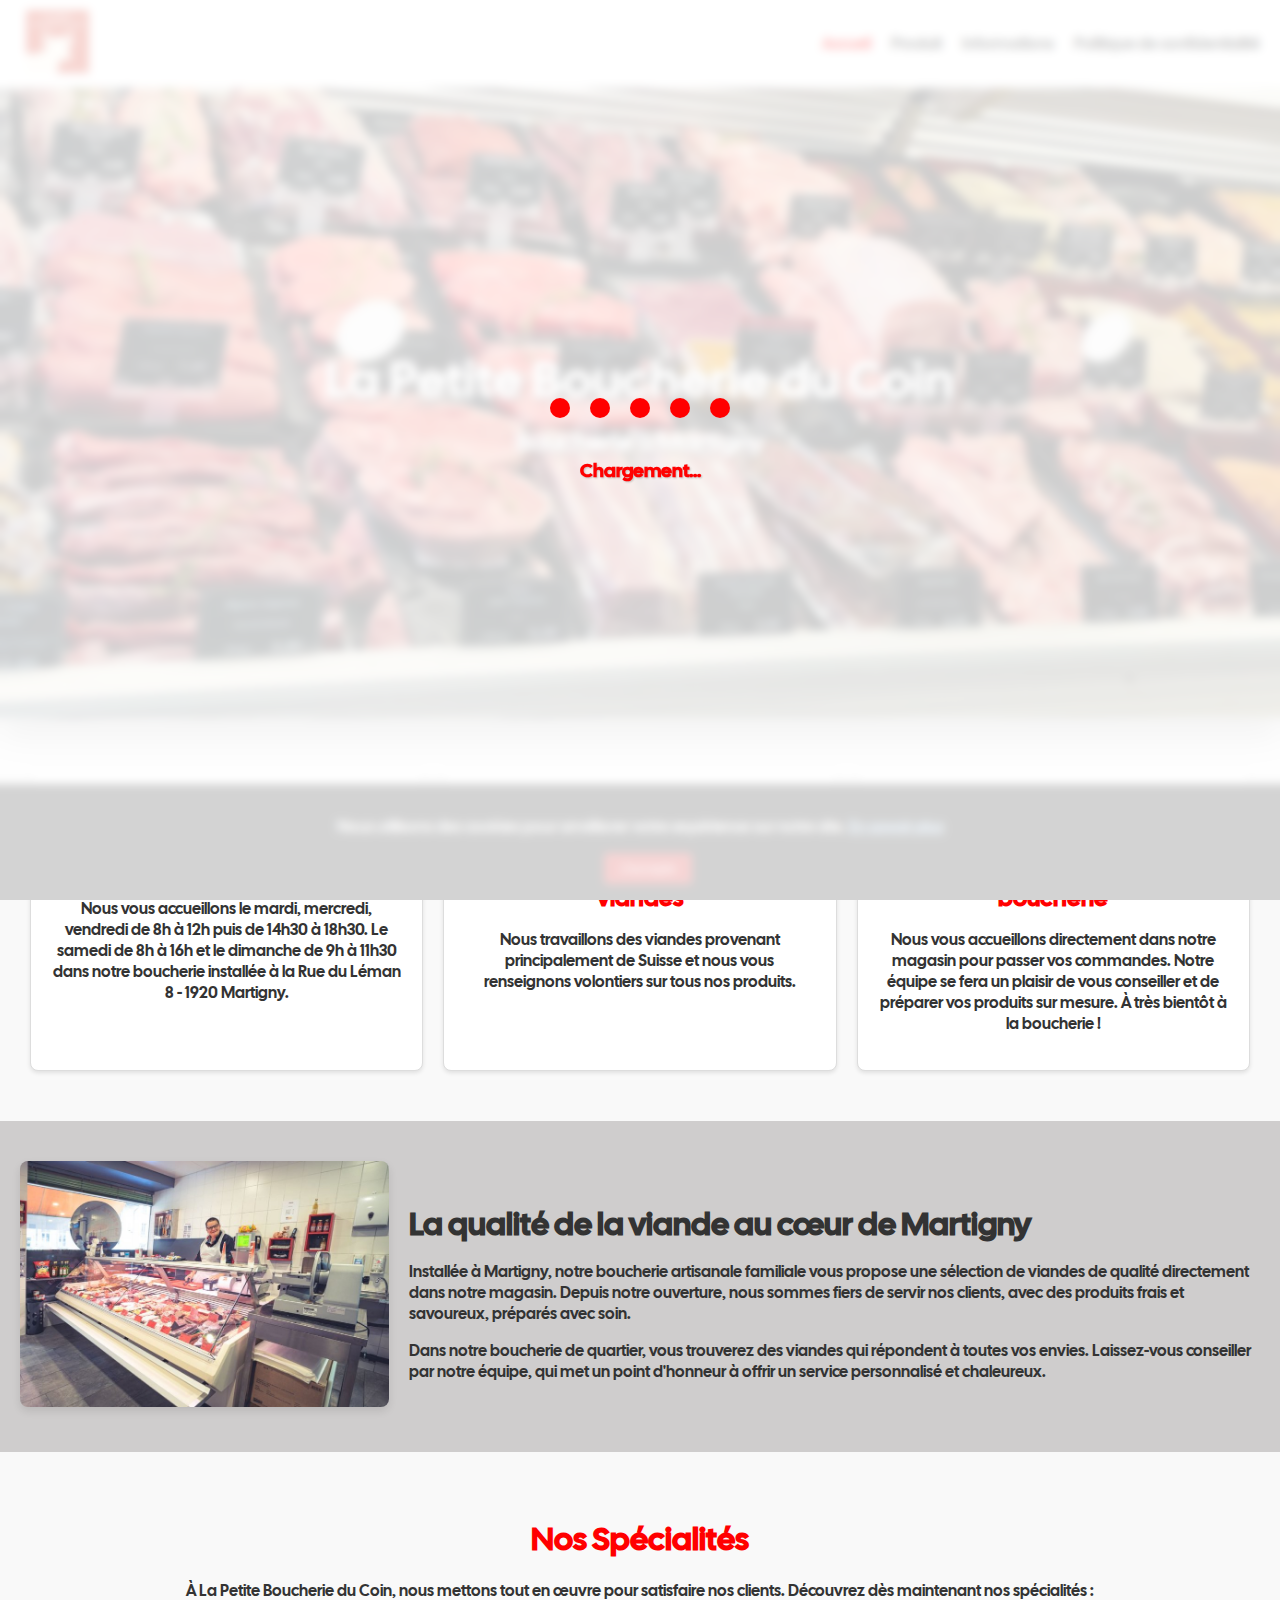
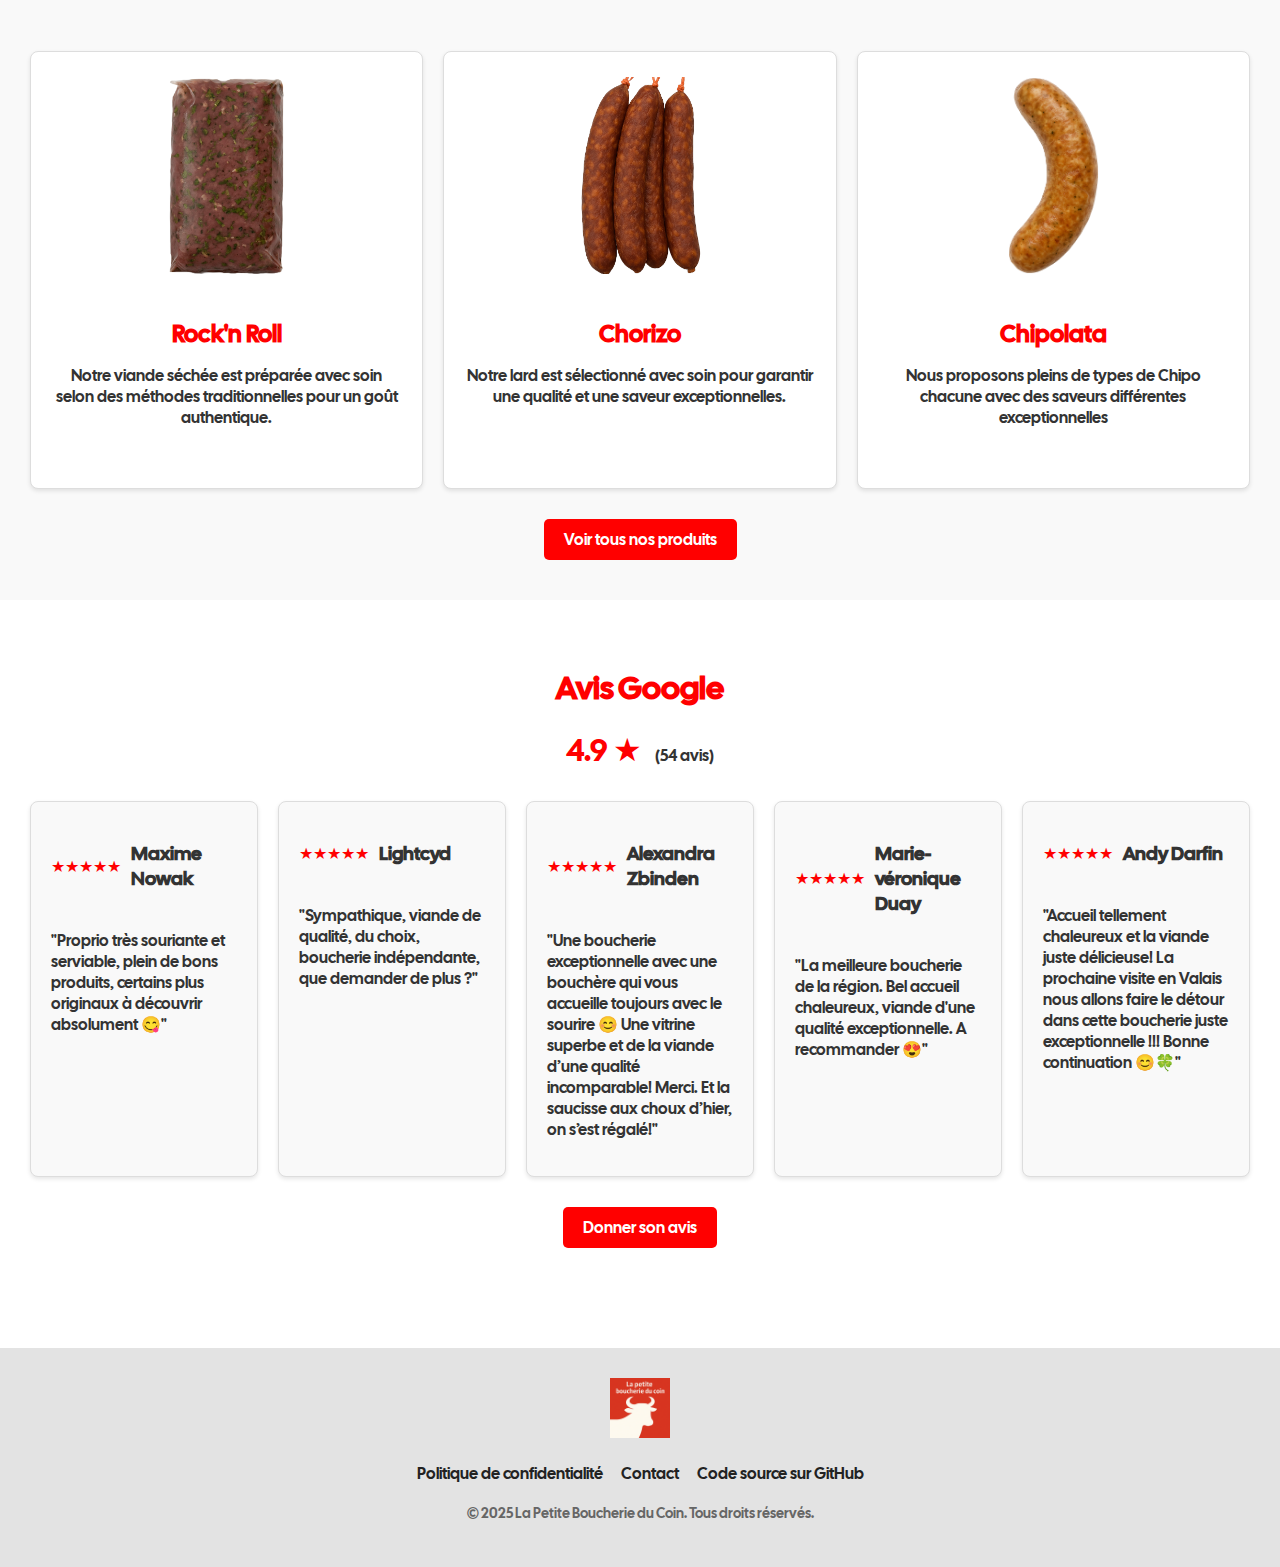
<file: index.html>
<!DOCTYPE html>
<html lang="fr">
<head>
    <meta charset="UTF-8">
    <meta name="viewport" content="width=device-width, initial-scale=1.0">
    <title>La Petite Boucherie du Coin</title>
    <meta name="description" content="La Petite Boucherie du Coin à Martigny : viandes suisses de qualité, produits artisanaux et spécialités locales préparées avec passion." />
    <meta name="keywords" content="boucherie Martigny, viande suisse, spécialités locales, viande artisanale, charcuterie Martigny, La Petite Boucherie du Coin" />
    <meta property="og:title" content="La Petite Boucherie du Coin" />
    <meta property="og:description" content="Spécialités de viandes artisanales à Martigny." />
    <meta property="og:image" content="https://lapetiteboucherieducoin.ch/images/logo.png" />
    <meta property="og:url" content="https://lapetiteboucherieducoin.ch" />
    <link rel="stylesheet" href="css/styles.css">
    <link rel="stylesheet" href="https://cdnjs.cloudflare.com/ajax/libs/font-awesome/6.0.0-beta3/css/all.min.css">
    <link rel="icon" href="images/logo.png" type="image/png">

</head>
<body>
    <header>
    <div class="header-bar">
        <div class="logo">
        <img src="images/logo.png" alt="Logo La Petite Boucherie du Coin">
        </div>
        <button class="burger" aria-label="Ouvrir le menu">
        <span></span>
        <span></span>
        <span></span>
        </button>
    </div>
    <nav>
        <ul>
        <li><a href="index.html" class="active">Accueil</a></li>
        <li><a href="produits.html">Produit</a></li>
        <li><a href="informations.html">Informations</a></li>
        <li><a href="privacy.html">Politique de confidentialité</a></li>
        </ul>
    </nav>
    </header>
    <section class="hero-banner">
        <div class="banner-content">
            <h1 class="outline-text">La Petite Boucherie du Coin</h1>
            <p class="outline-text">Boucherie à Martigny</p>            
        </div>
        <img src="/images/banner-image.jpg" alt="Boucher en action">
    </section>

    <section class="info-blocks">
        <div class="info-block">
            <div class="icon"><i class="fas fa-clock"></i></div>
            <h2>Horaires</h2>
            <p>Nous vous accueillons le mardi, mercredi, vendredi de 8h à 12h puis de 14h30 à 18h30. Le samedi de 8h à 16h  et le dimanche de 9h à 11h30 dans notre boucherie installée à la Rue du Léman 8 - 1920 Martigny.</p>
        </div>
        <div class="info-block">
            <div class="icon"><i class="fas fa-leaf"></i></div>
            <h2>Traçabilité assurée sur nos viandes</h2>
            <p>Nous travaillons des viandes provenant principalement de Suisse et nous vous renseignons volontiers sur tous nos produits.</p>
        </div>
        <div class="info-block">
            <div class="icon"><i class="fas fa-store"></i></div>
            <h2>Venez directement à la boucherie</h2>
            <p>Nous vous accueillons directement dans notre magasin pour passer vos commandes. Notre équipe se fera un plaisir de vous conseiller et de préparer vos produits sur mesure. À très bientôt à la boucherie !</p>
        </div>
    </section>
    <section class="about-us">
        <div class="about-us-image">
            <img src="/images/boucherie-interior.jpg" alt="Intérieur de la boucherie">
        </div>
        <div class="about-us-text">
            <h2>La qualité de la viande au cœur de Martigny</h2>
            <p>Installée à Martigny, notre boucherie artisanale familiale vous propose une sélection de viandes de qualité directement dans notre magasin. Depuis notre ouverture, nous sommes fiers de servir nos clients, avec des produits frais et savoureux, préparés avec soin.</p>
            <p>Dans notre boucherie de quartier, vous trouverez des viandes qui répondent à toutes vos envies. Laissez-vous conseiller par notre équipe, qui met un point d'honneur à offrir un service personnalisé et chaleureux.</p>
        </div>
    </section>

    <section class="specialities">
        <h2>Nos Spécialités</h2>
        <p>À La Petite Boucherie du Coin, nous mettons tout en œuvre pour satisfaire nos clients. Découvrez dès maintenant nos spécialités :</p>

        <div class="speciality-items">
            <div class="speciality-item">
                <img src="/images/rock'n-roll.png" alt="Rock'n Roll">
                <h3>Rock'n Roll</h3>
                <p>Notre viande séchée est préparée avec soin selon des méthodes traditionnelles pour un goût authentique.</p>
            </div>
            <div class="speciality-item">
                <img src="/images/chorizo.png" alt="Chorizo">
                <h3>Chorizo</h3>
                <p>Notre lard est sélectionné avec soin pour garantir une qualité et une saveur exceptionnelles.</p>
            </div>
            <div class="speciality-item">
                <img src="/images/chipo-porc-thai-maison.png" alt="Spécialité">
                <h3>Chipolata</h3>
                <p>Nous proposons pleins de types de Chipo chacune avec des saveurs différentes exceptionnelles</p>
            </div>
        </div>

        <a href="produits.html" class="speciality-button">Voir tous nos produits</a>
    </section>

    <section class="google-reviews">
        <h2>Avis Google</h2>
        <div class="review-summary">
            <span class="rating">4.9 ★</span>
            <span class="total-reviews">(54 avis)</span>
        </div>
        <div class="review-items">
            <div class="review-item">
                <div class="review-content">
                    <div class="review-header">
                        <span class="stars">★★★★★</span>
                        <h3>Maxime Nowak</h3>
                    </div>
                    <p>"Proprio très souriante et serviable, plein de bons produits, certains plus originaux à découvrir absolument 😋"</p>
                </div>
            </div>
            <div class="review-item">
                <div class="review-content">
                    <div class="review-header">
                        <span class="stars">★★★★★</span>
                        <h3>Lightcyd</h3>
                    </div>
                    <p>"Sympathique, viande de qualité, du choix, boucherie indépendante, que demander de plus ?"</p>
                </div>
            </div>
            <div class="review-item">
                <div class="review-content">
                    <div class="review-header">
                        <span class="stars">★★★★★</span>
                        <h3>Alexandra Zbinden</h3>
                    </div>
                    <p>"Une boucherie exceptionnelle avec une bouchère qui vous accueille toujours avec le sourire 😊 Une vitrine superbe et de la viande d’une qualité incomparable! Merci. Et la saucisse aux choux d’hier, on s’est régalé!"</p>
                </div>
            </div>
            <div class="review-item">
                <div class="review-content">
                    <div class="review-header">
                        <span class="stars">★★★★★</span>
                        <h3>Marie-véronique Duay</h3>
                    </div>
                    <p>"La meilleure boucherie de la région. Bel accueil chaleureux, viande d'une qualité exceptionnelle. A recommander 😍"</p>
                </div>
            </div>
            <div class="review-item">

                <div class="review-content">
                    <div class="review-header">
                        <span class="stars">★★★★★</span>
                        <h3>Andy Darfin</h3>
                    </div>
                    <p>"Accueil tellement chaleureux et la viande juste délicieuse! La prochaine visite en Valais nous allons faire le détour dans cette boucherie juste exceptionnelle !!! Bonne continuation 😊🍀"</p>
                </div>
            </div>
            
        </div>
        <a href="https://www.google.com/search?client=firefox-b-d&sca_esv=7d47c209775424ca&si=APYL9bs7Hg2KMLB-4tSoTdxuOx8BdRvHbByC_AuVpNyh0x2KzQ2V3iHJwY431-dC5YY5qT151ugI62YO49HoTsNziOb9KbJSm0rwXSf-qpFHGzg-fCCQylMnUBwvYSRU6u3qTfOu7AtjBMkQuCoOZSMHS7Qu60bHWQ%3D%3D&q=La+petite+boucherie+du+coin+S%C3%A0rl+Avis&sa=X&ved=2ahUKEwio5aOGwoqNAxU-6wIHHY41BtUQ0bkNegQIKxAE&biw=1920&bih=947&dpr=1#lrd=0x478ec9caafb176b7:0xde328484734a3900,3,,,," class="review-button" target="_blank">Donner son avis</a>
    </section>


    <!-- Autre -->

    <div class="loader-container">
        <div class="meat-loader">
            <div class="meat-dot"></div>
            <div class="meat-dot"></div>
            <div class="meat-dot"></div>
            <div class="meat-dot"></div>
            <div class="meat-dot"></div>
        </div>
        <p class="loader-text">Chargement...</p>
    </div>

    <div id="cookie-banner" class="cookie-banner">
        <p>Nous utilisons des cookies pour améliorer votre expérience sur notre site. <a href="/privacy.html">En savoir plus</a></p>
        <button id="accept-cookies">J'accepte</button>
    </div>

    <footer class="site-footer">
        <div class="footer-container">
            <div class="footer-logo">
            <img src="images/logo.png" alt="Logo La Petite Boucherie du Coin">
            </div>
            <div class="footer-links">
            <a href="privacy.html">Politique de confidentialité</a>
            <a href="mailto:lapetiteboucherieducoin@gmail.com">Contact</a>
            <a href="https://github.com/philippe2804/lapetiteboucherieducoin" target="_blank">Code source sur GitHub</a>
            </div>
            <p class="footer-copy">© 2025 La Petite Boucherie du Coin. Tous droits réservés.</p>
        </div>
    </footer>



    <script src="js/scripts.js"></script>
</body>
</html>
</file>
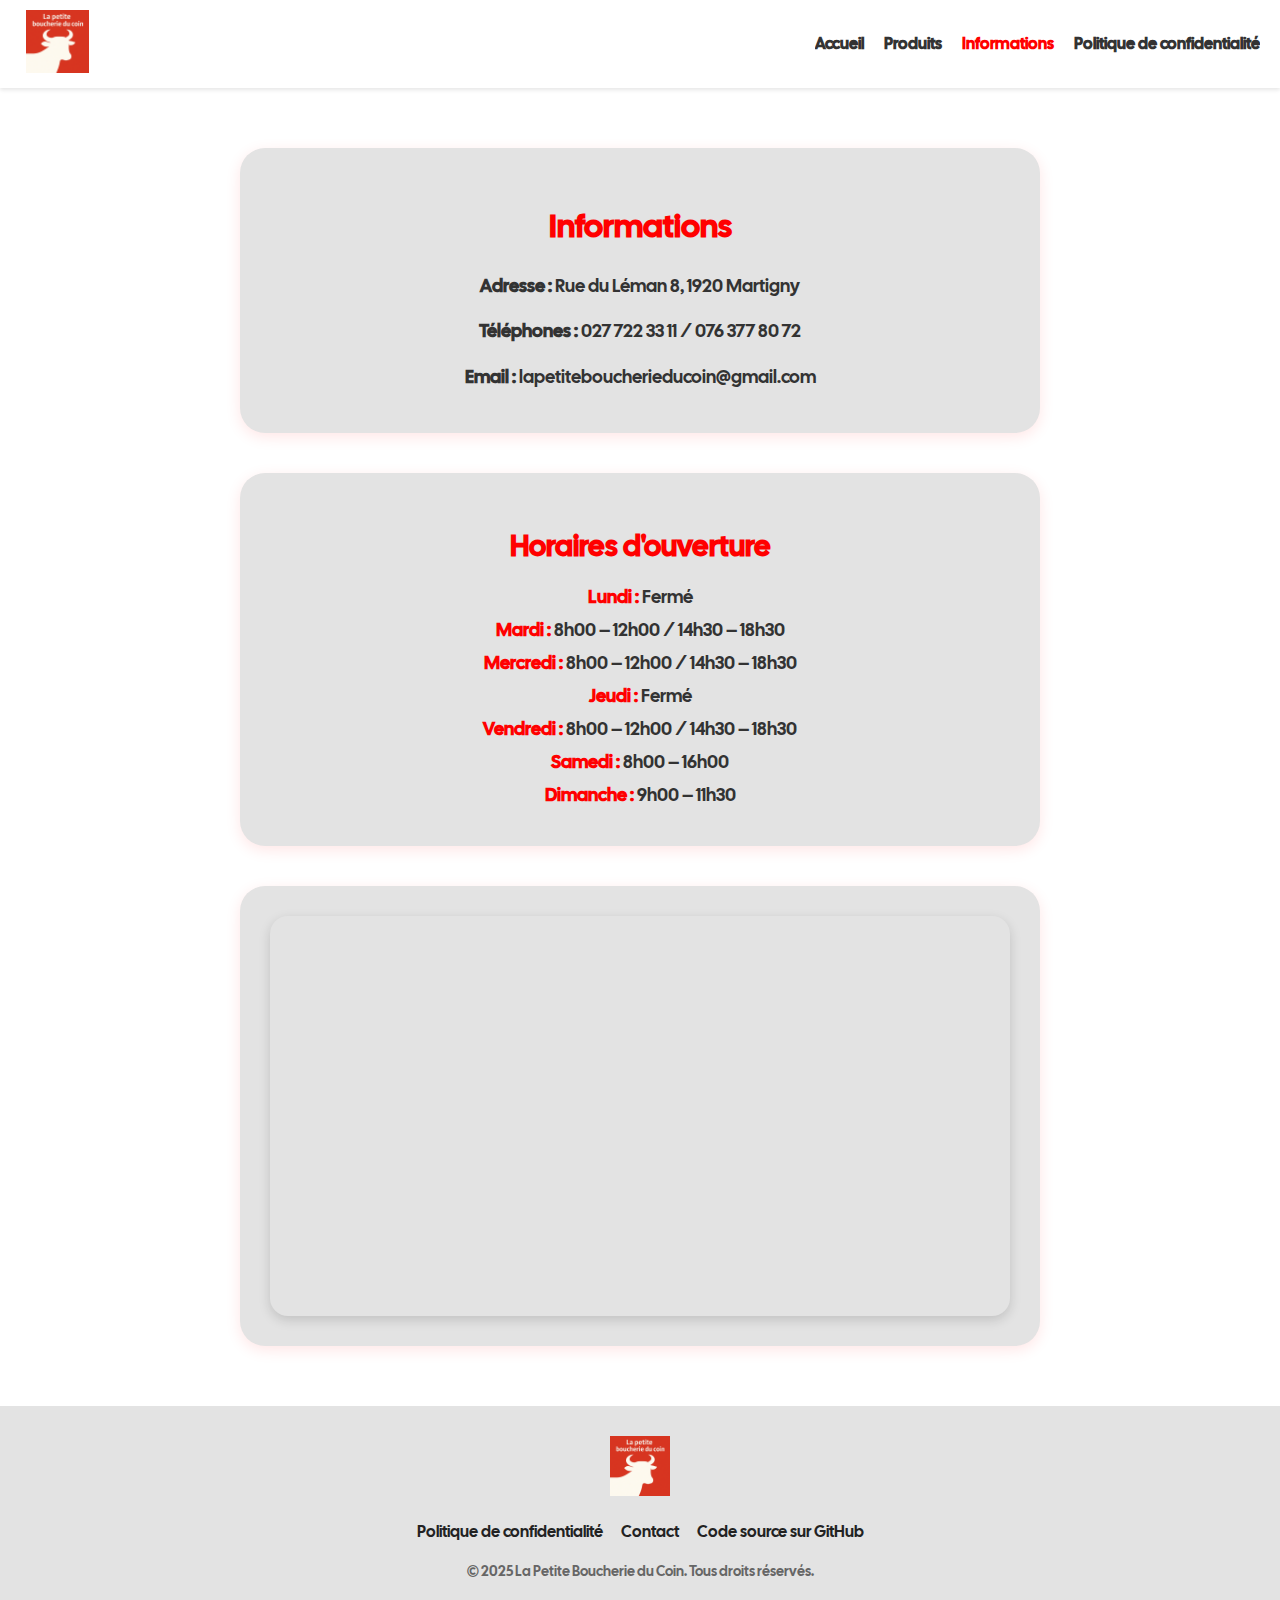
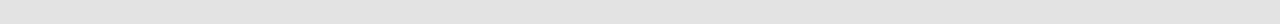
<file: informations.html>
<!DOCTYPE html>
<html lang="fr">
<head>
  <meta charset="UTF-8" />
  <meta name="viewport" content="width=device-width, initial-scale=1.0"/>
  <title>Informations - La Petite Boucherie du Coin</title>
  <link rel="stylesheet" href="css/styles.css">
  <link rel="icon" href="images/logo.png" type="image/png">
</head>
<body>
    <header>
    <div class="header-bar">
        <div class="logo">
        <img src="images/logo.png" alt="Logo La Petite Boucherie du Coin">
        </div>
        <button class="burger" aria-label="Ouvrir le menu">
        <span></span>
        <span></span>
        <span></span>
        </button>
    </div>
    <nav>
        <ul>
        <li><a href="index.html">Accueil</a></li>
        <li><a href="produits.html">Produits</a></li>
        <li><a href="informations.html" class="active">Informations</a></li>
        <li><a href="privacy.html">Politique de confidentialité</a></li>
        </ul>
    </nav>
    </header>


  <main>
    <section class="contact">
      <h2>Informations</h2>
        <p><strong>Adresse :</strong> Rue du Léman 8, 1920 Martigny</p>
        <p><strong>Téléphones :</strong> 027 722 33 11 / 076 377 80 72</p>
        <p><strong>Email :</strong> lapetiteboucherieducoin@gmail.com</p>
      </section>
      <section class="horaires">
        <h2>Horaires d'ouverture</h2>
        <ul>
          <li><strong>Lundi :</strong> Fermé</li>
          <li><strong>Mardi :</strong> 8h00 – 12h00 / 14h30 – 18h30</li>
          <li><strong>Mercredi :</strong> 8h00 – 12h00 / 14h30 – 18h30</li>
          <li><strong>Jeudi :</strong> Fermé</li>
          <li><strong>Vendredi :</strong> 8h00 – 12h00 / 14h30 – 18h30</li>
          <li><strong>Samedi :</strong> 8h00 – 16h00</li>
          <li><strong>Dimanche :</strong> 9h00 – 11h30</li>
        </ul>
      </section>
    <div class="map-section">
      <div class="map-container">
        <iframe
          src="https://www.google.com/maps/embed?pb=!1m18!1m12!1m3!1d2763.8755882163863!2d7.070312115869804!3d46.10254297911421!2m3!1f0!2f0!3f0!3m2!1i1024!2i768!4f13.1!3m3!1m2!1s0x478ec9caafb176b7%3A0xde328484734a3900!2sLa%20Petite%20Boucherie%20du%20Coin!5e0!3m2!1sfr!2sch!4v1684412345678!5m2!1sfr!2sch"
          width="100%"
          height="400"
          style="border:0;"
          allowfullscreen=""
          loading="lazy"
          referrerpolicy="no-referrer-when-downgrade"
        ></iframe>
      </div>
    </div>
  </main>

      <footer class="site-footer">
        <div class="footer-container">
            <div class="footer-logo">
            <img src="images/logo.png" alt="Logo La Petite Boucherie du Coin">
            </div>
            <div class="footer-links">
            <a href="privacy.html">Politique de confidentialité</a>
            <a href="mailto:lapetiteboucherieducoin@gmail.com">Contact</a>
            <a href="https://github.com/philippe2804/lapetiteboucherieducoin" target="_blank">Code source sur GitHub</a>
            </div>
            <p class="footer-copy">© 2025 La Petite Boucherie du Coin. Tous droits réservés.</p>
        </div>
    </footer>

    <script src="js/scripts.js"></script>

</body>
</html>
</file>
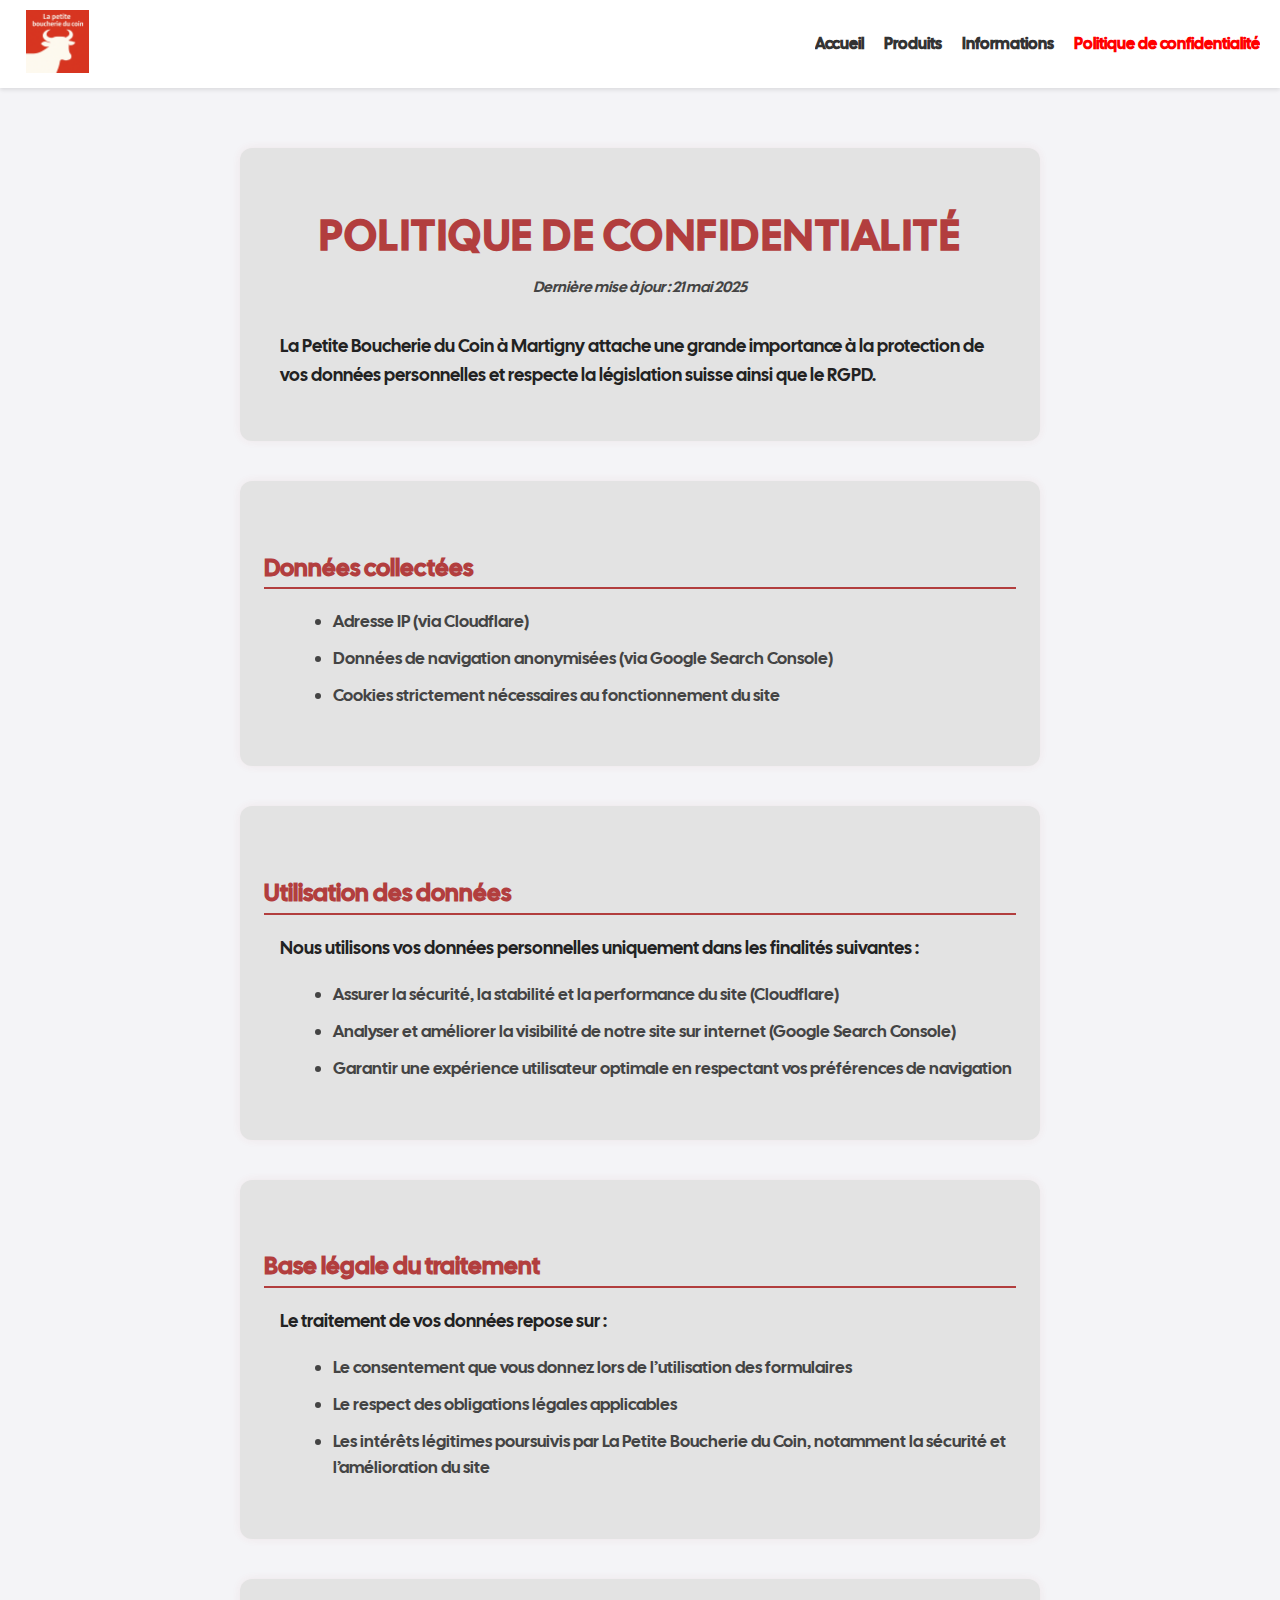
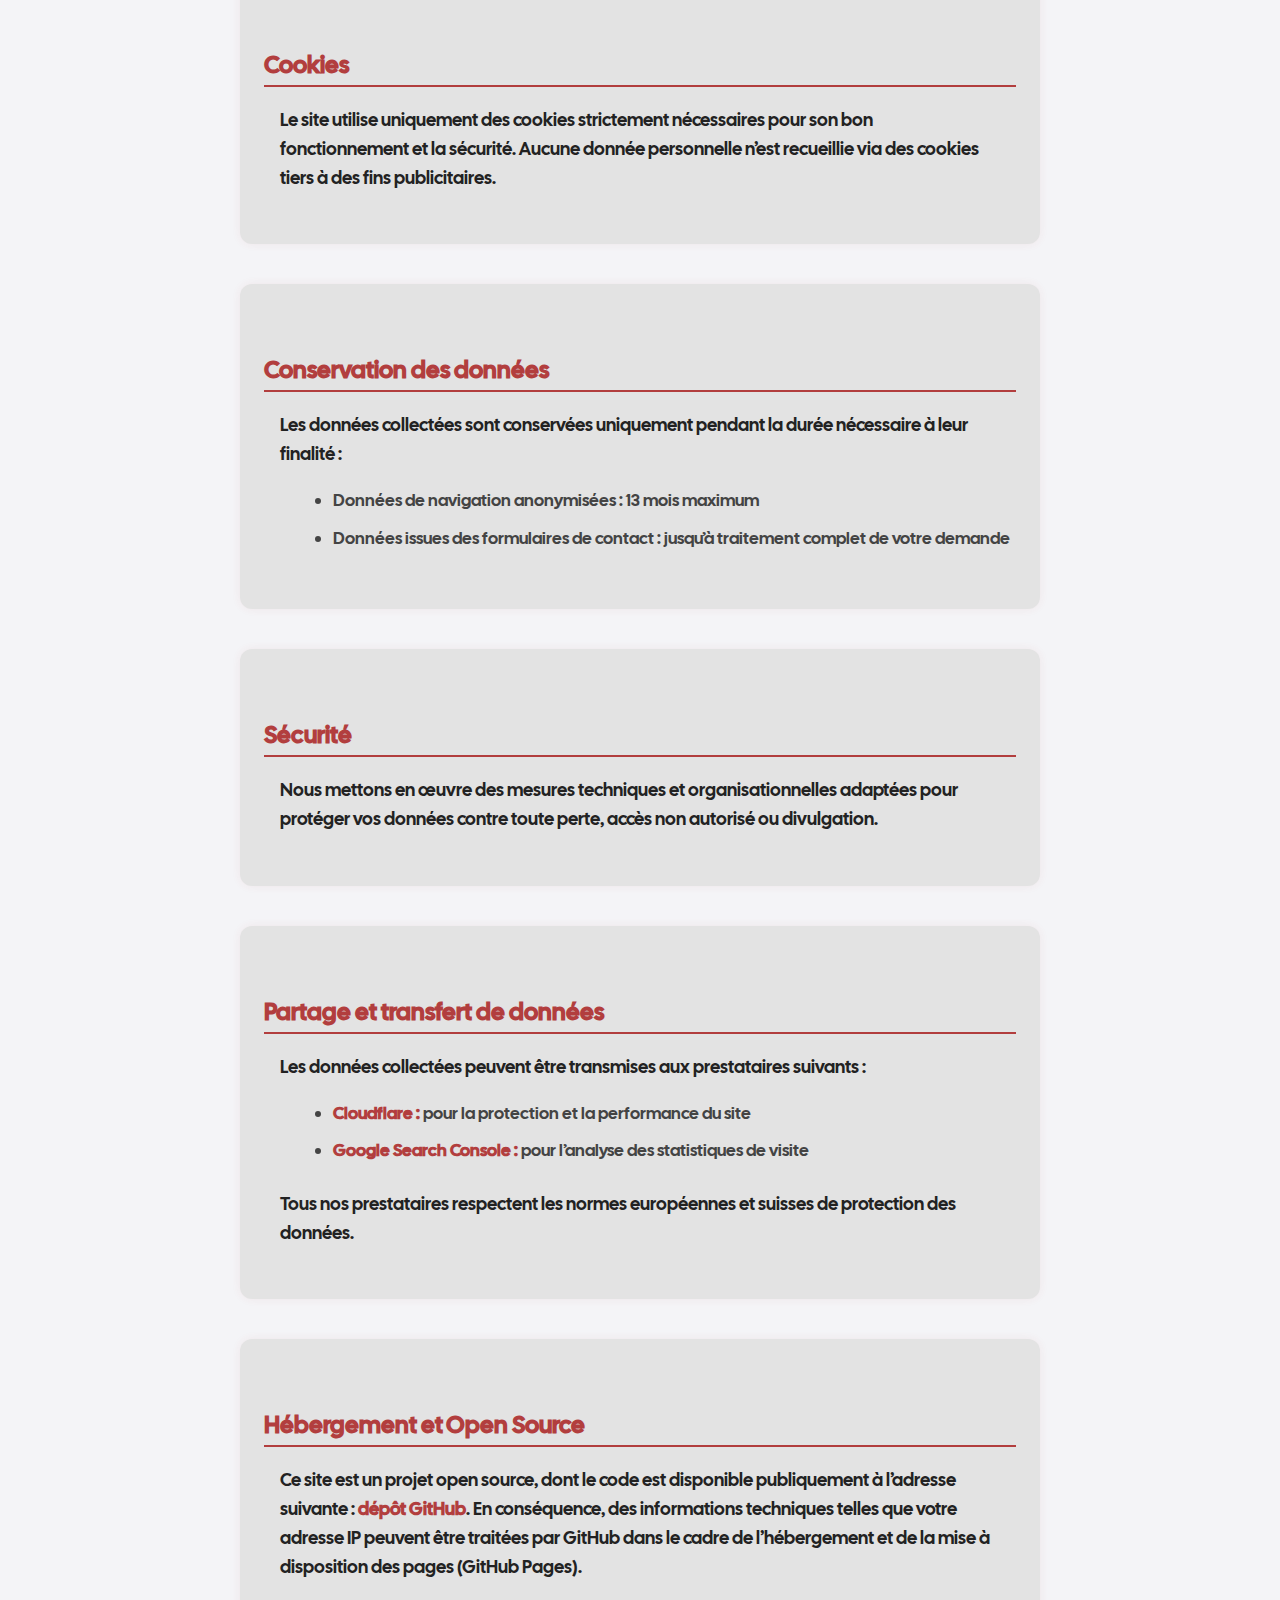
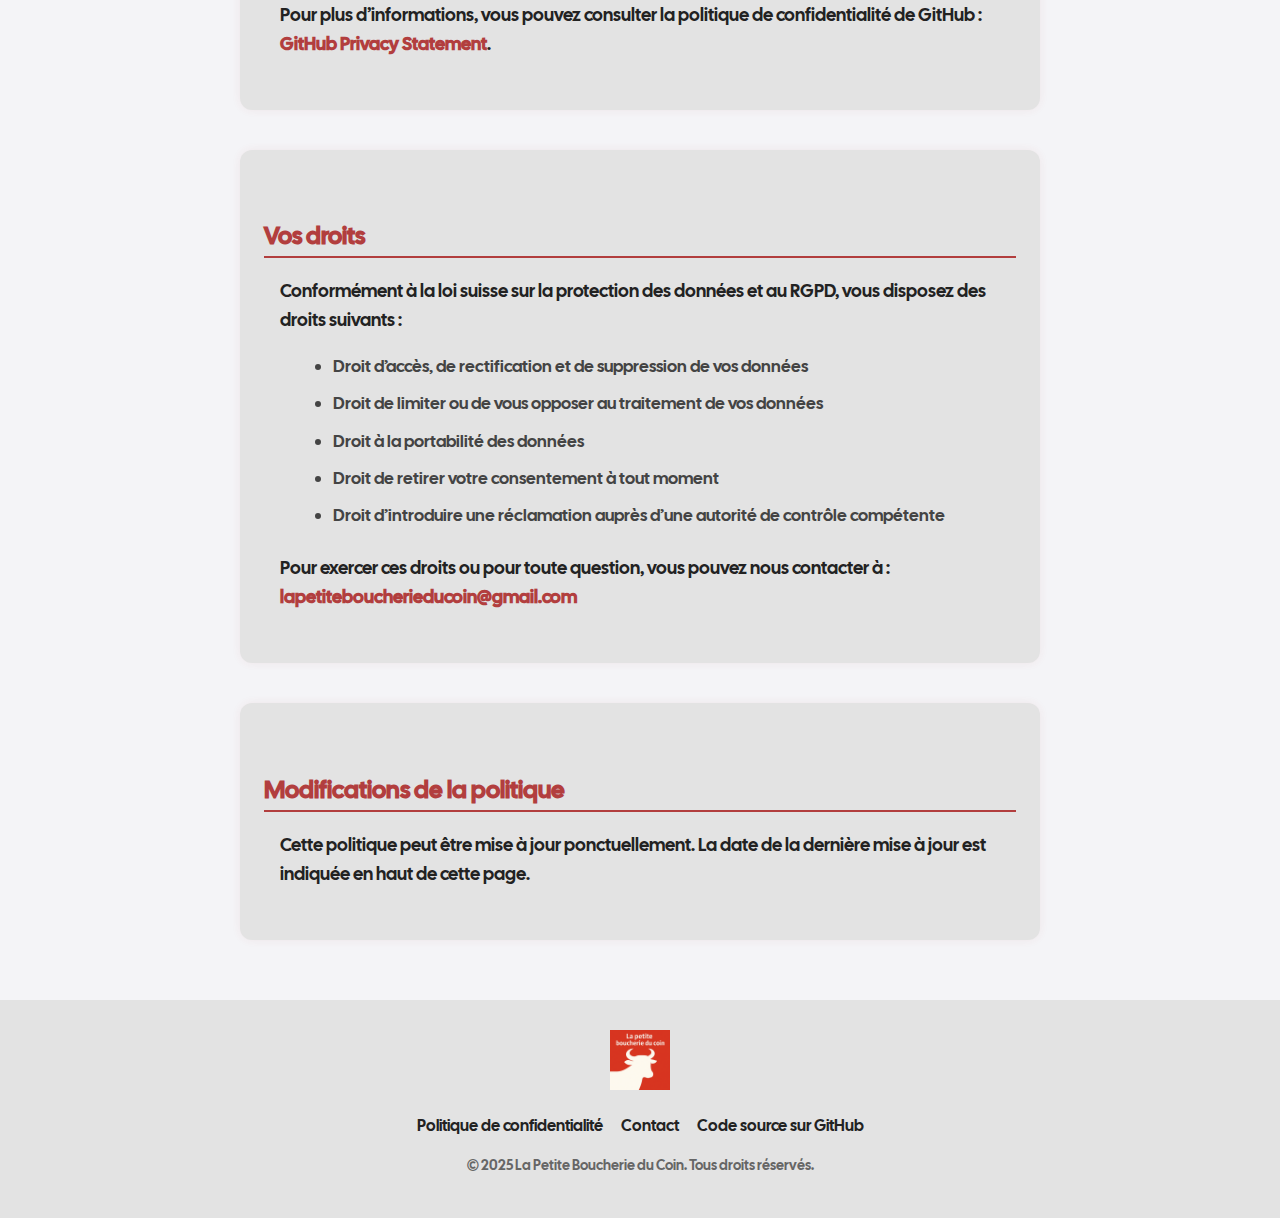
<file: privacy.html>
<!DOCTYPE html>
<html lang="fr">
<head>
  <meta charset="UTF-8" />
  <title>Politique de confidentialité - La Petite Boucherie du Coin</title>
  <meta name="viewport" content="width=device-width, initial-scale=1" />
  <link href="https://fonts.googleapis.com/css2?family=Cal+Sans&display=swap" rel="stylesheet">
  <link rel="stylesheet" href="css/styles.css">
  <link rel="icon" href="images/logo.png" type="image/png">
</head>

<style>
@import url('https://fonts.googleapis.com/css2?family=Cal+Sans&display=swap');

:root {
  --primary-color: #b23e3e;
  --secondary-color: #ff0000;
  --bg-color: #f4f4f7;
  --container-bg: #e3e3e3;
  --text-color: #222;
  --text-color2: #444;
  --border-color: #b23e3e;
}

* {
  box-sizing: border-box;
}

body {
  font-family: 'Cal Sans', 'Segoe UI', Arial, sans-serif;
  margin: 0;
  padding: 0;
  background: var(--bg-color);
  color: var(--text-color);
  scroll-behavior: smooth;
  transition: opacity 0.5s ease;
  overflow-x: hidden !important;
}

main {
  margin-top: 60px;
  margin-bottom: 50px;
}

.container,
.policy-section {
  background: var(--container-bg);
  border-radius: 12px;
  box-shadow: 0 0 10px rgba(178,62,62,0.07);
  max-width: 800px;
  margin: 40px auto 0 auto;
  padding: 32px 24px;
}

@media (max-width: 768px) {
  .container,
  .policy-section {
    margin-left: 5%;
    margin-right: 5%;
    padding: 20px 10px;
  }
}

h1#policy-title.title {
  font-size: 2.6rem;
  margin-bottom: 0.6rem;
  color: var(--primary-color);
  text-align: center;
  font-weight: 700;
  text-transform: uppercase;
  letter-spacing: 1.5px;
  font-family: 'Cal Sans', 'Georgia', serif;
}

p.date-update {
  font-style: italic;
  color: var(--text-color2);
  text-align: center;
  margin-bottom: 2.2rem;
  font-size: 0.95rem;
}

h2.section-title {
  font-size: 1.5rem;
  color: var(--primary-color);
  margin: 2.4rem 0 1.2rem;
  border-bottom: 2px solid var(--border-color);
  padding-bottom: 0.3rem;
  font-weight: 600;
  font-family: 'Cal Sans', 'Georgia', serif;
}

ul.list {
  list-style-type: disc;
  margin-left: 1.8rem;
  margin-bottom: 1.6rem;
  color: var(--text-color2);
  font-size: 1.08rem;
}

ul.list li {
  margin-bottom: 0.7rem;
  line-height: 1.5;
}

a.contact-link,
a {
  color: var(--primary-color);
  text-decoration: none;
  font-weight: 600;
  transition: color 0.3s;
}

a.contact-link:hover,
a:hover {
  color: var(--secondary-color);
}

p.text-paragraph {
  margin-bottom: 1.2rem;
  font-size: 1.13rem;
  line-height: 1.6;
  color: var(--text-color);
  font-weight: 500;
  max-width: 720px;
  margin-left: auto;
  margin-right: auto;
}

strong {
  color: var(--primary-color);
}

hr {
  border: none;
  border-top: 1px solid var(--primary-color);
  margin: 2rem 0;
}
</style>

<body id="privacy-policy">

<header>
  <div class="header-bar">
    <div class="logo">
      <img src="images/logo.png" alt="Logo La Petite Boucherie du Coin">
    </div>
    <button class="burger" aria-label="Ouvrir le menu">
      <span></span>
      <span></span>
      <span></span>
    </button>
  </div>
  <nav>
    <ul>
      <li><a href="index.html">Accueil</a></li>
      <li><a href="produits.html">Produits</a></li>
      <li><a href="informations.html">Informations</a></li>
      <li><a href="privacy.html" class="active">Politique de confidentialité</a></li>
    </ul>
  </nav>
</header>

<main>
  <div class="container">
    <h1 id="policy-title" class="title">Politique de confidentialité</h1>
    <p class="date-update">Dernière mise à jour : 21 mai 2025</p>

    <p class="text-paragraph">
      La Petite Boucherie du Coin à Martigny attache une grande importance à la protection de vos données personnelles et respecte la législation suisse ainsi que le RGPD.
    </p>
  </div>

  <section class="policy-section">
    <h2 class="section-title">Données collectées</h2>
    <ul class="list">
      <li>Adresse IP (via Cloudflare)</li>
      <li>Données de navigation anonymisées (via Google Search Console)</li>
      <li>Cookies strictement nécessaires au fonctionnement du site</li>
    </ul>
  </section>

  <section class="policy-section">
    <h2 class="section-title">Utilisation des données</h2>
    <p class="text-paragraph">Nous utilisons vos données personnelles uniquement dans les finalités suivantes :</p>
    <ul class="list">
      <li>Assurer la sécurité, la stabilité et la performance du site (Cloudflare)</li>
      <li>Analyser et améliorer la visibilité de notre site sur internet (Google Search Console)</li>
      <li>Garantir une expérience utilisateur optimale en respectant vos préférences de navigation</li>
    </ul>
  </section>

  <section class="policy-section">
    <h2 class="section-title">Base légale du traitement</h2>
    <p class="text-paragraph">Le traitement de vos données repose sur :</p>
    <ul class="list">
      <li>Le consentement que vous donnez lors de l’utilisation des formulaires</li>
      <li>Le respect des obligations légales applicables</li>
      <li>Les intérêts légitimes poursuivis par La Petite Boucherie du Coin, notamment la sécurité et l’amélioration du site</li>
    </ul>
  </section>

  <section class="policy-section">
    <h2 class="section-title">Cookies</h2>
    <p class="text-paragraph">
      Le site utilise uniquement des cookies strictement nécessaires pour son bon fonctionnement et la sécurité. Aucune donnée personnelle n’est recueillie via des cookies tiers à des fins publicitaires.
    </p>
  </section>

  <section class="policy-section">
    <h2 class="section-title">Conservation des données</h2>
    <p class="text-paragraph">Les données collectées sont conservées uniquement pendant la durée nécessaire à leur finalité :</p>
    <ul class="list">
      <li>Données de navigation anonymisées : 13 mois maximum</li>
      <li>Données issues des formulaires de contact : jusqu’à traitement complet de votre demande</li>
    </ul>
  </section>

  <section class="policy-section">
    <h2 class="section-title">Sécurité</h2>
    <p class="text-paragraph">
      Nous mettons en œuvre des mesures techniques et organisationnelles adaptées pour protéger vos données contre toute perte, accès non autorisé ou divulgation.
    </p>
  </section>

  <section class="policy-section">
    <h2 class="section-title">Partage et transfert de données</h2>
    <p class="text-paragraph">Les données collectées peuvent être transmises aux prestataires suivants :</p>
    <ul class="list">
      <li><strong>Cloudflare :</strong> pour la protection et la performance du site</li>
      <li><strong>Google Search Console :</strong> pour l’analyse des statistiques de visite</li>
    </ul>
    <p class="text-paragraph">
      Tous nos prestataires respectent les normes européennes et suisses de protection des données.
    </p>
  </section>

  <section class="policy-section">
    <h2 class="section-title">Hébergement et Open Source</h2>
    <p class="text-paragraph">
      Ce site est un projet open source, dont le code est disponible publiquement à l’adresse suivante :
      <a href="https://github.com/philippe001519/lapetiteboucherieducoin" target="_blank">dépôt GitHub</a>. 
      En conséquence, des informations techniques telles que votre adresse IP peuvent être traitées par GitHub dans le cadre de l’hébergement et de la mise à disposition des pages (GitHub Pages).
    </p>
    <p class="text-paragraph">
      Pour plus d’informations, vous pouvez consulter la politique de confidentialité de GitHub : 
      <a href="https://docs.github.com/fr/site-policy/privacy-policies/github-privacy-statement" target="_blank">GitHub Privacy Statement</a>.
    </p>
  </section>

  <section class="policy-section">
    <h2 class="section-title">Vos droits</h2>
    <p class="text-paragraph">
      Conformément à la loi suisse sur la protection des données et au RGPD, vous disposez des droits suivants :
    </p>
    <ul class="list">
      <li>Droit d’accès, de rectification et de suppression de vos données</li>
      <li>Droit de limiter ou de vous opposer au traitement de vos données</li>
      <li>Droit à la portabilité des données</li>
      <li>Droit de retirer votre consentement à tout moment</li>
      <li>Droit d’introduire une réclamation auprès d’une autorité de contrôle compétente</li>
    </ul>
    <p class="text-paragraph">
      Pour exercer ces droits ou pour toute question, vous pouvez nous contacter à :
      <a href="mailto:lapetiteboucherieducoin@gmail.com" class="contact-link">lapetiteboucherieducoin@gmail.com</a>
    </p>
  </section>

  <section class="policy-section">
    <h2 class="section-title">Modifications de la politique</h2>
    <p class="text-paragraph">
      Cette politique peut être mise à jour ponctuellement. La date de la dernière mise à jour est indiquée en haut de cette page.
    </p>
  </section>

</main>

    <footer class="site-footer">
        <div class="footer-container">
            <div class="footer-logo">
            <img src="images/logo.png" alt="Logo La Petite Boucherie du Coin">
            </div>
            <div class="footer-links">
            <a href="privacy.html">Politique de confidentialité</a>
            <a href="mailto:lapetiteboucherieducoin@gmail.com">Contact</a>
            <a href="https://github.com/philippe001519/lapetiteboucherieducoin" target="_blank">Code source sur GitHub</a>
            </div>
            <p class="footer-copy">© 2025 La Petite Boucherie du Coin. Tous droits réservés.</p>
        </div>
    </footer>

<script src="js/scripts.js"></script>

</body>
</html>
</file>
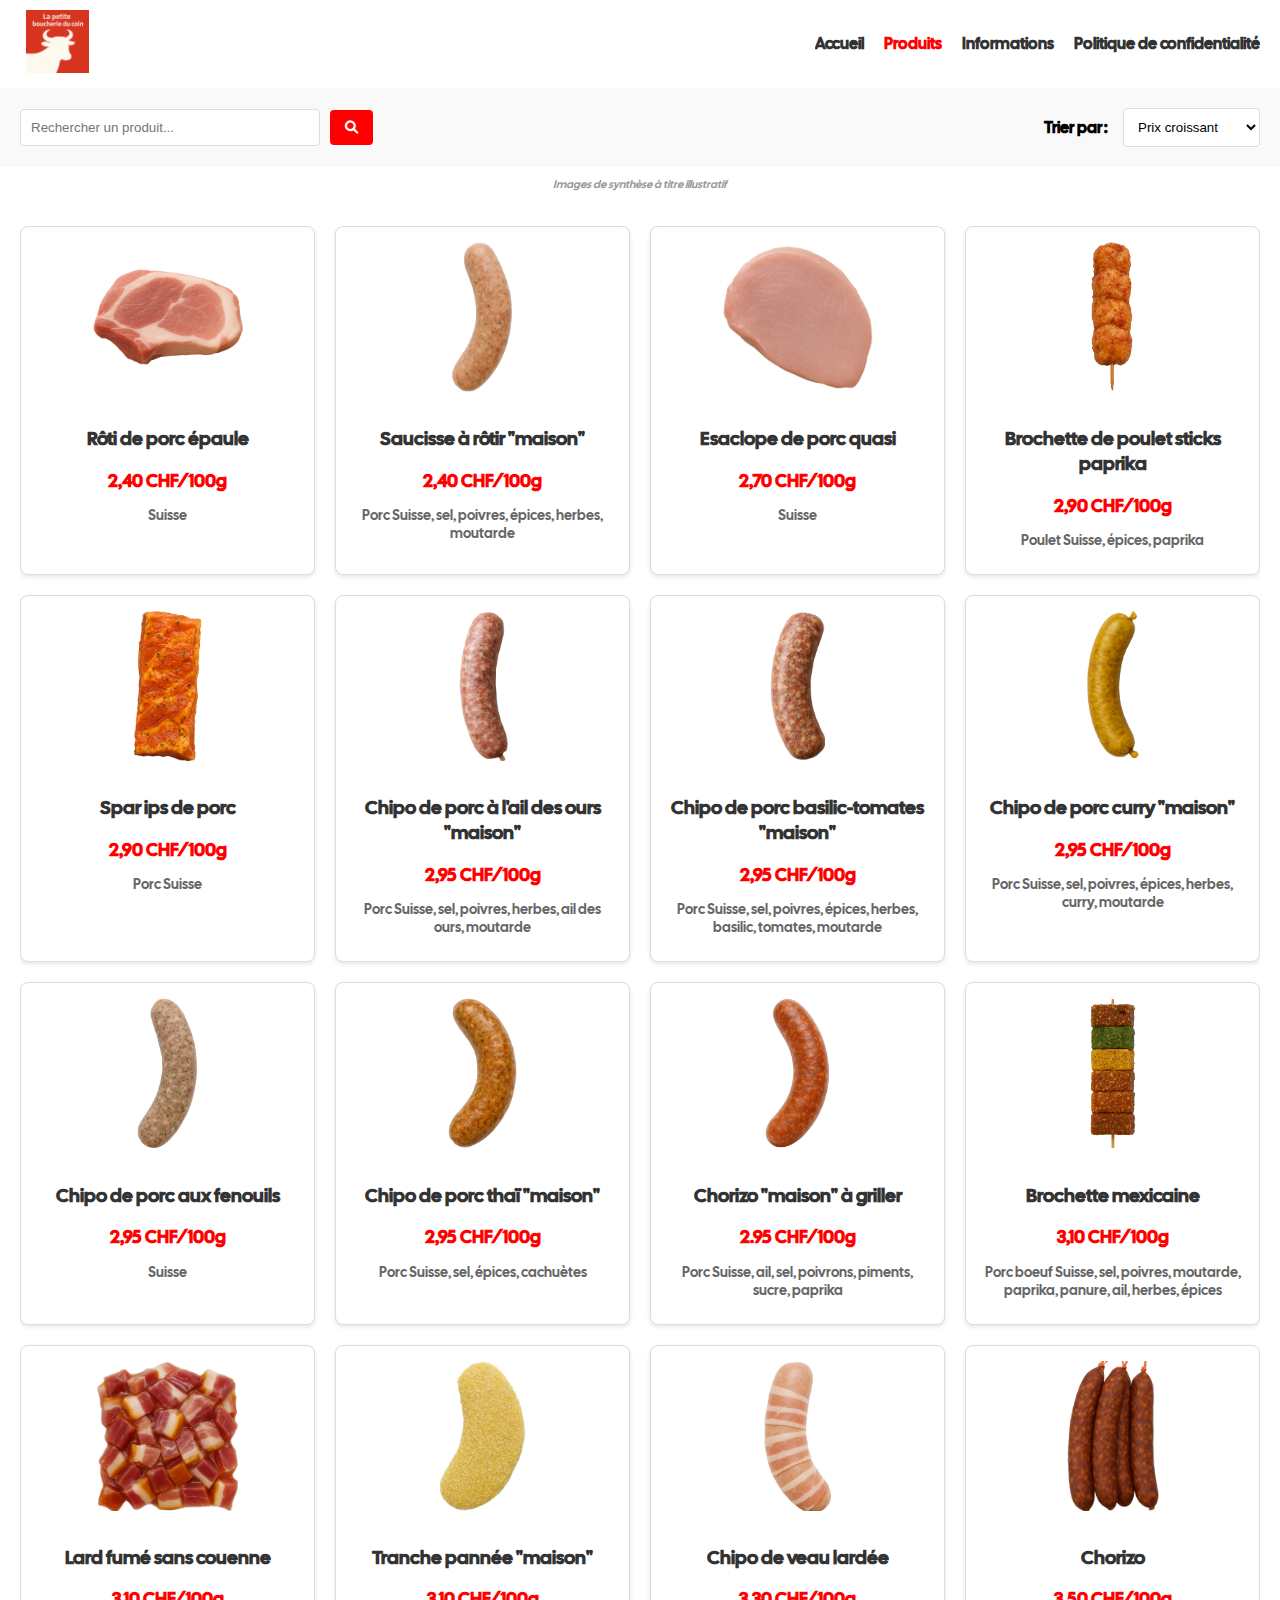
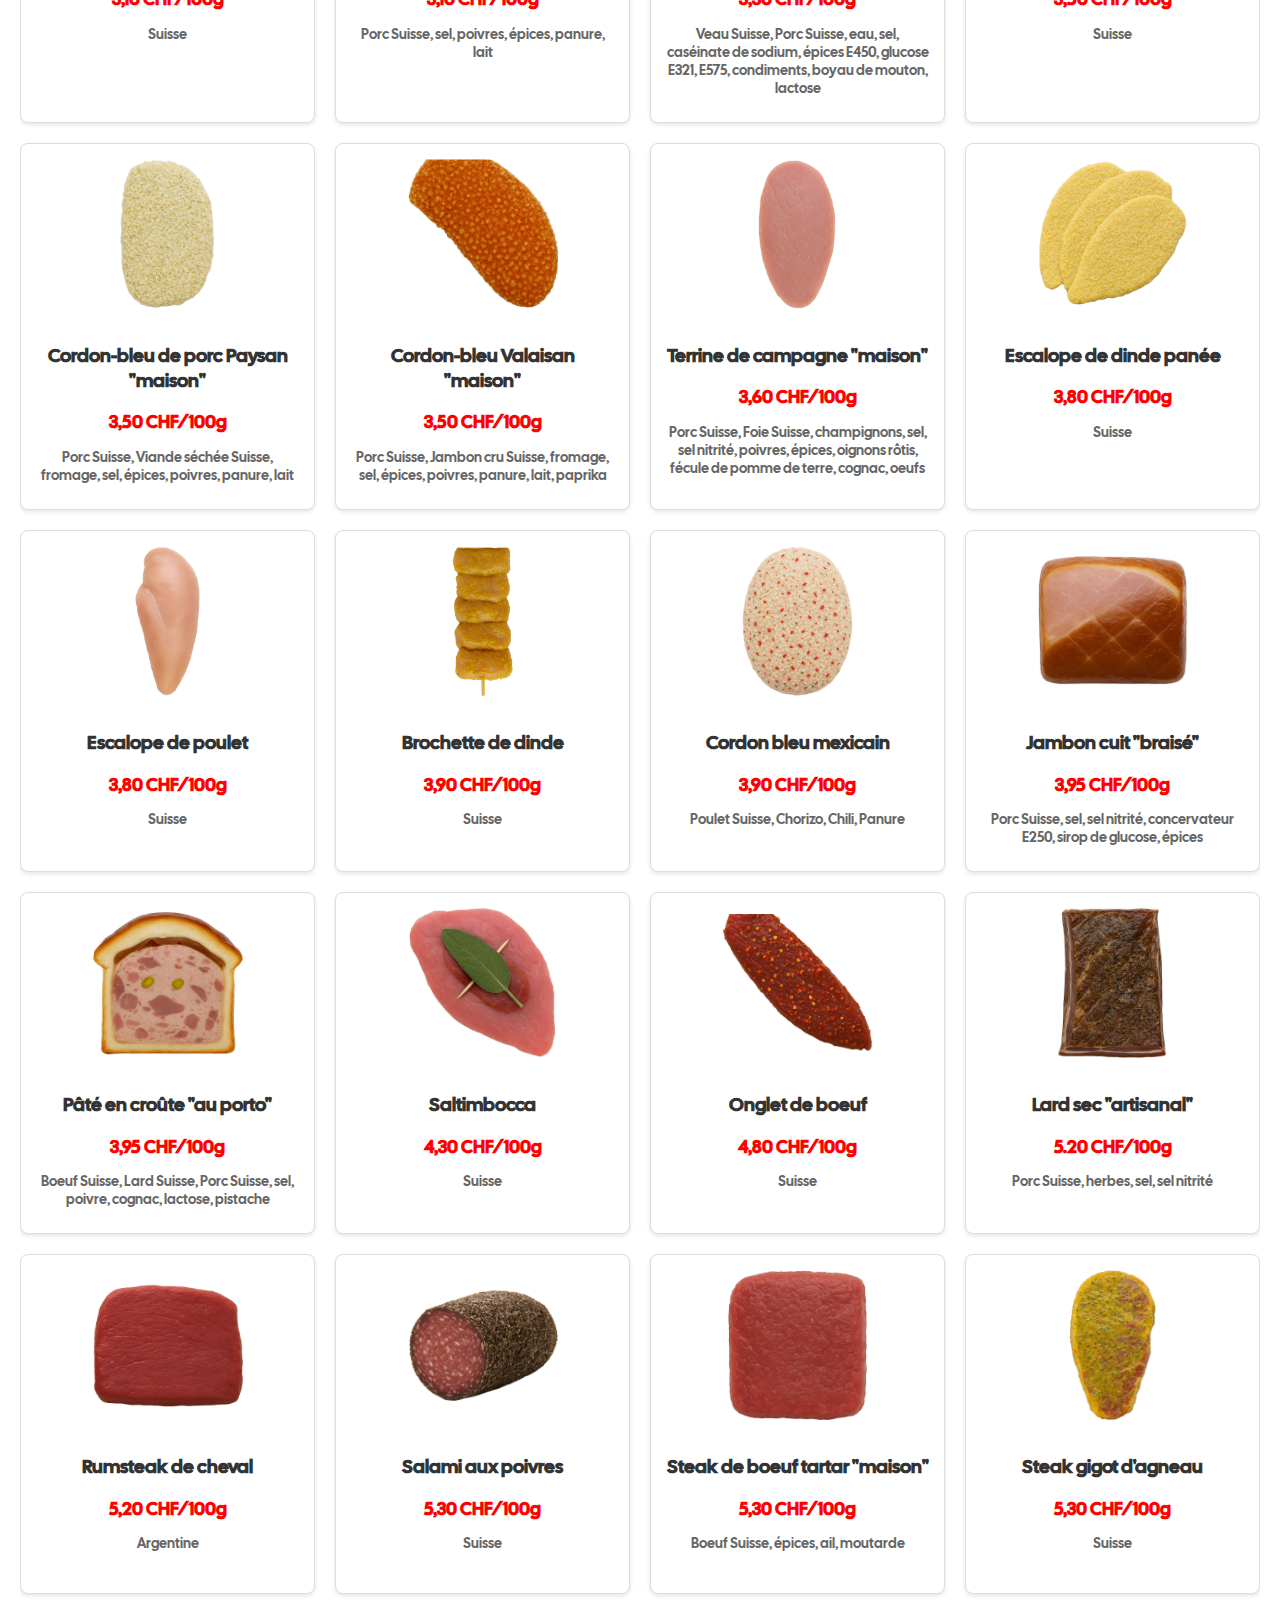
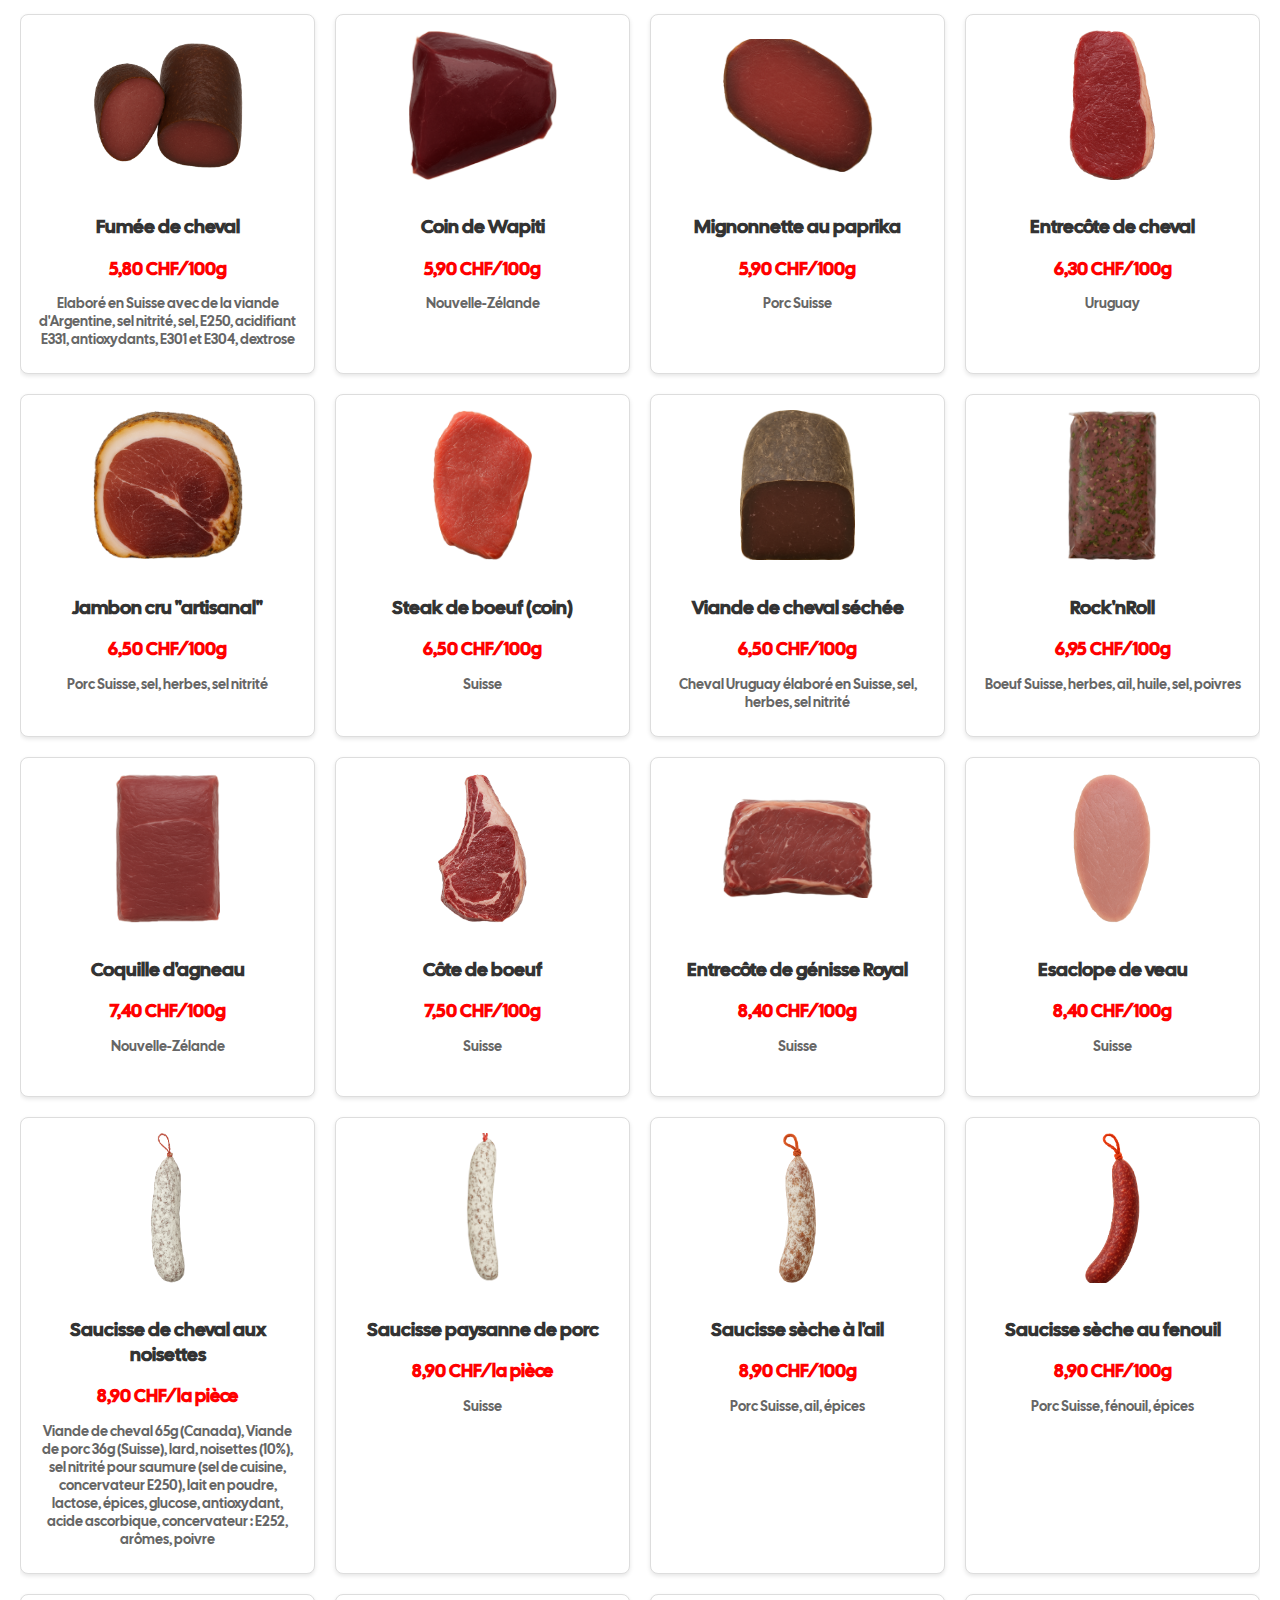
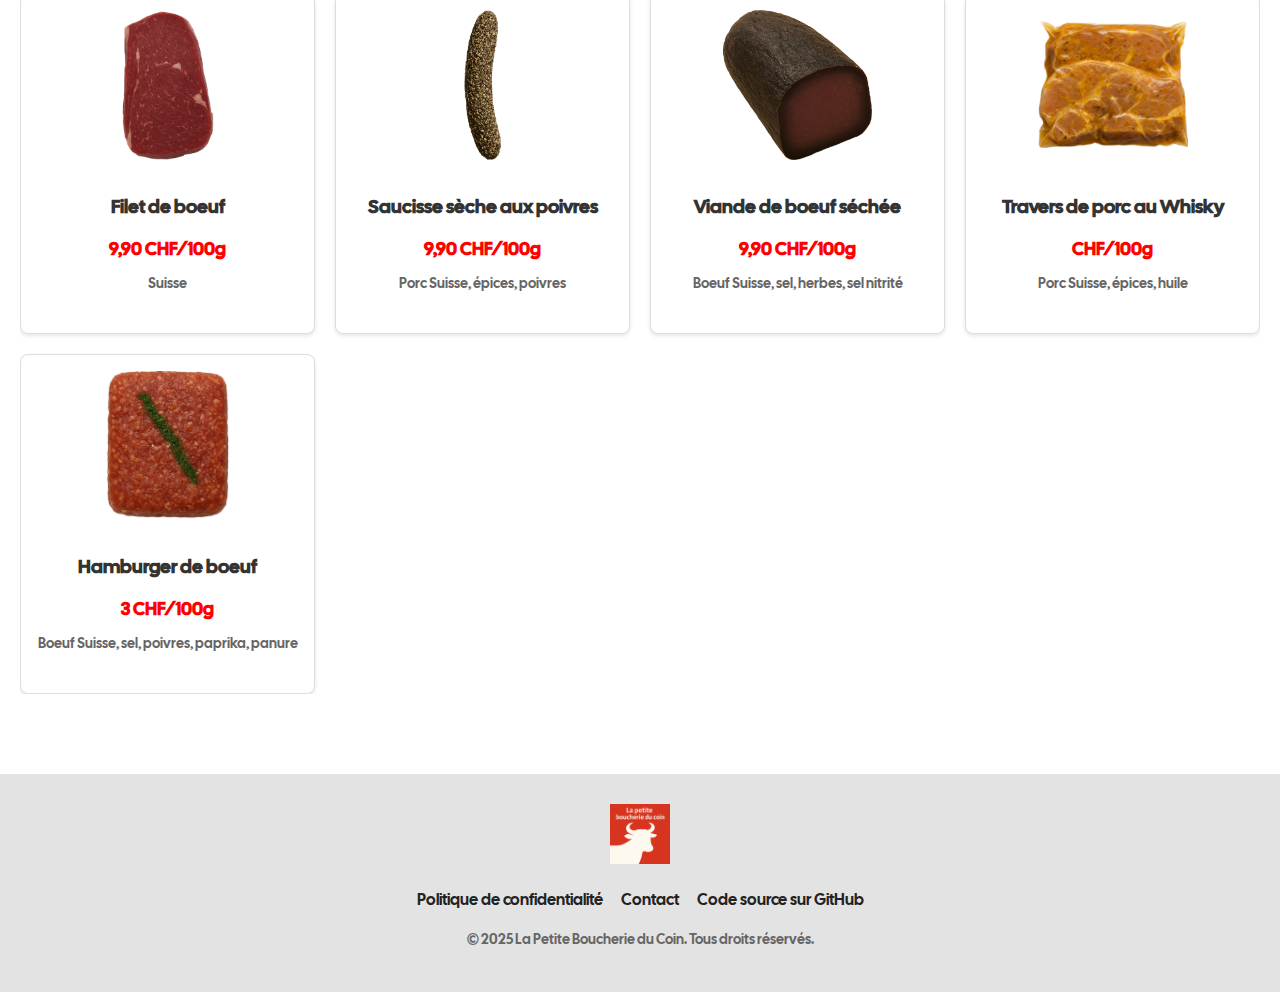
<file: produits.html>
<!DOCTYPE html>
<html lang="fr">
<head>
    <meta charset="UTF-8">
    <meta name="viewport" content="width=device-width, initial-scale=1.0">
    <title>Produits - La Petite Boucherie du Coin</title>
    <link rel="stylesheet" href="css/styles.css">
    <link rel="stylesheet" href="https://cdnjs.cloudflare.com/ajax/libs/font-awesome/6.0.0-beta3/css/all.min.css">
    <link rel="icon" href="images/logo.png" type="image/png">
</head>
<body>
    <header>
    <div class="header-bar">
        <div class="logo">
        <img src="images/logo.png" alt="Logo La Petite Boucherie du Coin">
        </div>
        <button class="burger" aria-label="Ouvrir le menu">
        <span></span>
        <span></span>
        <span></span>
        </button>
    </div>
    <nav>
        <ul>
        <li><a href="index.html">Accueil</a></li>
        <li><a href="produits.html" class="active">Produits</a></li>
        <li><a href="informations.html">Informations</a></li>
        <li><a href="privacy.html">Politique de confidentialité</a></li>
        </ul>
    </nav>
    </header>

    <section class="search-filter">
    <div class="search-box">
        <input type="text" id="search-input" placeholder="Rechercher un produit...">
        <button type="submit" id="search-button"><i class="fas fa-search"></i></button>
    </div>
    <div class="sort-filter">
        <label for="sort-select">Trier par :</label>
        <select id="sort-select">
        <option value="price-asc">Prix croissant</option>
        <option value="price-desc">Prix décroissant</option>
        <option value="name-asc">Nom A-Z</option>
        <option value="name-desc">Nom Z-A</option>
        </select>
    </div>
    </section>

    <p class="disclaimer">Images de synthèse à titre illustratif</p>

    <section class="products">
        <div class="product-grid">
            <div class="product-item">
                <img src="images/brochette-dinde.png" alt="Brochette de dinde">
                <h3>Brochette de dinde</h3>
                <p class="price">3,90 CHF/100g</p>
                <p class="description">Suisse</p>
            </div>
            <div class="product-item">
                <img src="images/brochette-mexicaine.png" alt="Brochette mexicaine">
                <h3>Brochette mexicaine</h3>
                <p class="price">3,10 CHF/100g</p>
                <p class="description">Porc boeuf Suisse, sel, poivres, moutarde, paprika, panure, ail, herbes, épices</p>
            </div>
            <div class="product-item">
                <img src="images/brochette-poulet-sticks-paprika.png" alt="Brochette de poulet sticks paprika">
                <h3>Brochette de poulet sticks paprika</h3>
                <p class="price">2,90 CHF/100g</p>
                <p class="description">Poulet Suisse, épices, paprika</p>
            </div>
            <div class="product-item">
                <img src="images/chipo-porc-ail-ours-maison.png" alt="Chipo de porc à l'ail des ours maison">
                <h3>Chipo de porc à l'ail des ours "maison"</h3>
                <p class="price">2,95 CHF/100g</p>
                <p class="description">Porc Suisse, sel, poivres, herbes, ail des ours, moutarde</p>
            </div>
            <div class="product-item">
                <img src="images/chipo-porc-basilic-tomates-maison.png" alt="Chipo de porc basilic-tomates maison">
                <h3>Chipo de porc basilic-tomates "maison"</h3>
                <p class="price">2,95 CHF/100g</p>
                <p class="description">Porc Suisse, sel, poivres, épices, herbes, basilic, tomates, moutarde</p>
            </div>
            <div class="product-item">
                <img src="images/Chipo-porc-curry-maison.png" alt="Chipo de porc curry maison">
                <h3>Chipo de porc curry "maison"</h3>
                <p class="price">2,95 CHF/100g</p>
                <p class="description">Porc Suisse, sel, poivres, épices, herbes, curry, moutarde</p>
            </div>
            <div class="product-item">
                <img src="images/chipo-pot-fenouils.png" alt="Chipo de porc aux fenouils">
                <h3>Chipo de porc aux fenouils</h3>
                <p class="price">2,95 CHF/100g</p>
                <p class="description">Suisse</p>
            </div>
            <div class="product-item">
                <img src="images/chipo-porc-thai-maison.png" alt="Chipo de porc thaï maison">
                <h3>Chipo de porc thaï "maison"</h3>
                <p class="price">2,95 CHF/100g</p>
                <p class="description">Porc Suisse, sel, épices, cachuètes</p>
            </div>
            <div class="product-item">
                <img src="images/chipo-veau-lardee.png" alt="Chipo de veau lardée">
                <h3>Chipo de veau lardée</h3>
                <p class="price">3,30 CHF/100g</p>
                <p class="description">Veau Suisse, Porc Suisse, eau, sel, caséinate de sodium, épices E450, glucose E321, E575, condiments, boyau de mouton, lactose</p>
            </div>
            <div class="product-item">
                <img src="images/chorizo-maison-griller.png" alt="Chorizo maison à griller">
                <h3>Chorizo "maison" à griller</h3>
                <p class="price">2.95 CHF/100g</p>
                <p class="description">Porc Suisse, ail, sel, poivrons, piments, sucre, paprika</p>
            </div>
            <div class="product-item">
                <img src="images/chorizo.png" alt="Chorizo">
                <h3>Chorizo</h3>
                <p class="price">3,50 CHF/100g</p>
                <p class="description">Suisse</p>
            </div>
            <div class="product-item">
                <img src="images/coin-wapiti.png" alt="Coin de Wapiti">
                <h3>Coin de Wapiti</h3>
                <p class="price">5,90 CHF/100g</p>
                <p class="description">Nouvelle-Zélande</p>
            </div>
            <div class="product-item">
                <img src="images/coquille-agneau.png" alt="Coquille d'agneau">
                <h3>Coquille d'agneau</h3>
                <p class="price">7,40 CHF/100g</p>
                <p class="description">Nouvelle-Zélande</p>
            </div>
            <div class="product-item">
                <img src="images/cordon-bleu-porc-paysan-maison.png" alt="Cordon-bleu de porc Paysan maison">
                <h3>Cordon-bleu de porc Paysan "maison"</h3>
                <p class="price">3,50 CHF/100g</p>
                <p class="description">Porc Suisse, Viande séchée Suisse, fromage, sel, épices, poivres, panure, lait</p>
            </div>
            <div class="product-item">
                <img src="images/cordon-bleu-valaison-maison.png" alt="Cordon-bleu Valaisan maison">
                <h3>Cordon-bleu Valaisan "maison"</h3>
                <p class="price">3,50 CHF/100g</p>
                <p class="description">Porc Suisse, Jambon cru Suisse, fromage, sel, épices, poivres, panure, lait, paprika</p>
            </div>
            <div class="product-item">
                <img src="images/cordon-mexicain.png" alt="Cordon bleu mexicain">
                <h3>Cordon bleu mexicain</h3>
                <p class="price">3,90 CHF/100g</p>
                <p class="description">Poulet Suisse, Chorizo, Chili, Panure</p>
            </div>
            <div class="product-item">
                <img src="images/cote-boeuf.png" alt="Côte de boeuf">
                <h3>Côte de boeuf</h3>
                <p class="price">7,50 CHF/100g</p>
                <p class="description">Suisse</p>
            </div>
            <div class="product-item">
                <img src="images/entrecote-cheval.png" alt="Entrecôte de cheval">
                <h3>Entrecôte de cheval</h3>
                <p class="price">6,30 CHF/100g</p>
                <p class="description">Uruguay</p>
            </div>
            <div class="product-item">
                <img src="images/entrecote-genisse-royal.png" alt="Entrecôte de génisse Royal">
                <h3>Entrecôte de génisse Royal</h3>
                <p class="price">8,40 CHF/100g</p>
                <p class="description">Suisse</p>
            </div>
            <div class="product-item">
                <img src="images/escalope-dinde-panee.png" alt="Escalope de dinde panée">
                <h3>Escalope de dinde panée</h3>
                <p class="price">3,80 CHF/100g</p>
                <p class="description">Suisse</p>
            </div>
            <div class="product-item">
                <img src="images/escalope-porc-quasi.png" alt="Esaclope de porc quasi">
                <h3>Esaclope de porc quasi</h3>
                <p class="price">2,70 CHF/100g</p>
                <p class="description">Suisse</p>
            </div>
            <div class="product-item">
                <img src="images/escalope-poulet.png" alt="Escalope de poulet">
                <h3>Escalope de poulet</h3>
                <p class="price">3,80 CHF/100g</p>
                <p class="description">Suisse</p>
            </div>
            <div class="product-item">
                <img src="images/escalope-veau.png" alt="Esaclope de veau">
                <h3>Esaclope de veau</h3>
                <p class="price">8,40 CHF/100g</p>
                <p class="description">Suisse</p>
            </div>
            <div class="product-item">
                <img src="images/escalope-veau.png" alt="Terrine de campagne maison">
                <h3>Terrine de campagne "maison"</h3>
                <p class="price">3,60 CHF/100g</p>
                <p class="description">Porc Suisse, Foie Suisse, champignons, sel, sel nitrité, poivres, épices, oignons rôtis, fécule de pomme de terre, cognac, oeufs</p>
            </div>
            <div class="product-item">
                <img src="images/filet-boeuf.png" alt="Filet de boeuf">
                <h3>Filet de boeuf</h3>
                <p class="price">9,90 CHF/100g</p>
                <p class="description">Suisse</p>
            </div>
            <div class="product-item">
                <img src="images/fumee-cheval.png" alt="Fumée de cheval">
                <h3>Fumée de cheval</h3>
                <p class="price">5,80 CHF/100g</p>
                <p class="description">Elaboré en Suisse avec de la viande d'Argentine, sel nitrité, sel, E250, acidifiant E331, antioxydants, E301 et E304, dextrose</p>
            </div>
            <div class="product-item">
                <img src="images/hamburger-boeuf.png" alt="Hamburger de boeuf">
                <h3>Hamburger de boeuf</h3>
                <p class="price">3 CHF/100g</p>
                <p class="description">Boeuf Suisse, sel, poivres, paprika, panure</p>
            </div>
            <div class="product-item">
                <img src="images/jambon-cru-artisanal.png" alt="Jambon cru artisanal">
                <h3>Jambon cru "artisanal"</h3>
                <p class="price">6,50 CHF/100g</p>
                <p class="description">Porc Suisse, sel, herbes, sel nitrité</p>
            </div>
            <div class="product-item">
                <img src="images/jambon-cuit-braise.png" alt="Jambon cuit braisé">
                <h3>Jambon cuit "braisé"</h3>
                <p class="price">3,95 CHF/100g</p>
                <p class="description">Porc Suisse, sel, sel nitrité, concervateur E250, sirop de glucose, épices</p>
            </div>
            <div class="product-item">
                <img src="images/lard-fume-sans-couenne.png" alt="Lard fumé sans couenne">
                <h3>Lard fumé sans couenne</h3>
                <p class="price">3,10 CHF/100g</p>
                <p class="description">Suisse</p>
            </div>
            <div class="product-item">
                <img src="images/lard-sec-artisanal.png" alt="Lard sec artisanal">
                <h3>Lard sec "artisanal"</h3>
                <p class="price">5.20 CHF/100g</p>
                <p class="description">Porc Suisse, herbes, sel, sel nitrité</p>
            </div>
            <div class="product-item">
                <img src="images/mignonnette-paprika.png" alt="Mignonnette au paprika">
                <h3>Mignonnette au paprika</h3>
                <p class="price">5,90 CHF/100g</p>
                <p class="description">Porc Suisse</p>
            </div>
            <div class="product-item">
                <img src="images/onglet-boeuf.png" alt="Onglet de boeuf">
                <h3>Onglet de boeuf</h3>
                <p class="price">4,80 CHF/100g</p>
                <p class="description">Suisse</p>
            </div>
            <div class="product-item">
                <img src="images/pate-croute-au-porto.png" alt="Pâté en croûte au porto">
                <h3>Pâté en croûte "au porto"</h3>
                <p class="price">3,95 CHF/100g</p>
                <p class="description">Boeuf Suisse, Lard Suisse, Porc Suisse, sel, poivre, cognac, lactose, pistache</p>
            </div>
            <div class="product-item">
                <img src="images/rock'n-roll.png" alt="Rock'nRoll">
                <h3>Rock'nRoll</h3>
                <p class="price">6,95 CHF/100g</p>
                <p class="description">Boeuf Suisse, herbes, ail, huile, sel, poivres</p>
            </div>
            <div class="product-item">
                <img src="images/roti-porc-epaule.png" alt="Rôti de porc épaule">
                <h3>Rôti de porc épaule</h3>
                <p class="price">2,40 CHF/100g</p>
                <p class="description">Suisse</p>
            </div>
            <div class="product-item">
                <img src="images/rumsteak-cheval.png" alt="Rumsteak de cheval">
                <h3>Rumsteak de cheval</h3>
                <p class="price">5,20 CHF/100g</p>
                <p class="description">Argentine</p>
            </div>
            <div class="product-item">
                <img src="images/salami-poivres.png" alt="Salami aux poivres">
                <h3>Salami aux poivres</h3>
                <p class="price">5,30 CHF/100g</p>
                <p class="description">Suisse</p>
            </div>
            <div class="product-item">
                <img src="images/saucisse-cheval-noisettes.png" alt="Saucisse de cheval aux noisettes">
                <h3>Saucisse de cheval aux noisettes</h3>
                <p class="price">8,90 CHF/la pièce</p>
                <p class="description">Viande de cheval 65g (Canada), Viande de porc 36g (Suisse), lard, noisettes (10%), sel nitrité pour saumure (sel de cuisine, concervateur E250), lait en poudre, lactose, épices, glucose, antioxydant, acide ascorbique, concervateur : E252, arômes, poivre</p>
            </div>
            <div class="product-item">
                <img src="images/saucisse-paysanne-porc.png" alt="Saucisse paysanne de porc">
                <h3>Saucisse paysanne de porc</h3>
                <p class="price">8,90 CHF/la pièce</p>
                <p class="description">Suisse</p>
            </div>
            <div class="product-item">
                <img src="images/saucisse-rotir-maison.png" alt="Saucisse à rôtir maison">
                <h3>Saucisse à rôtir "maison"</h3>
                <p class="price">2,40 CHF/100g</p>
                <p class="description">Porc Suisse, sel, poivres, épices, herbes, moutarde</p>
            </div>
            <div class="product-item">
                <img src="images/saucisse-seche-ail.png" alt="Saucisse sèche à l'ail">
                <h3>Saucisse sèche à l'ail</h3>
                <p class="price">8,90 CHF/100g</p>
                <p class="description">Porc Suisse, ail, épices</p>
            </div>
            <div class="product-item">
                <img src="images/saucisse-seche-fenouil.png" alt="Saucisse sèche au fenouil">
                <h3>Saucisse sèche au fenouil</h3>
                <p class="price">8,90 CHF/100g</p>
                <p class="description">Porc Suisse, fénouil, épices</p>
            </div>
            <div class="product-item">
                <img src="images/saucisse-seche-poivres.png" alt="Saucisse sèche aux poivres">
                <h3>Saucisse sèche aux poivres</h3>
                <p class="price">9,90 CHF/100g</p>
                <p class="description">Porc Suisse, épices, poivres</p>
            </div>
            <div class="product-item">
                <img src="images/spar-ips-porc.png" alt="Spar ips de porc">
                <h3>Spar ips de porc</h3>
                <p class="price">2,90 CHF/100g</p>
                <p class="description">Porc Suisse</p>
            </div>
            <div class="product-item">
                <img src="images/steak-boeuf-coin.png" alt="Steak de boeuf (coin)">
                <h3>Steak de boeuf (coin)</h3>
                <p class="price">6,50 CHF/100g</p>
                <p class="description">Suisse</p>
            </div>
            <div class="product-item">
                <img src="images/steak-boeuf-tartare-maison.png" alt="Steak de boeuf tartar maison">
                <h3>Steak de boeuf tartar "maison"</h3>
                <p class="price">5,30 CHF/100g</p>
                <p class="description">Boeuf Suisse, épices, ail, moutarde</p>
            </div>
            <div class="product-item">
                <img src="images/steak-gigot-agneau.png" alt="Steak gigot d'agneau">
                <h3>Steak gigot d'agneau</h3>
                <p class="price">5,30 CHF/100g</p>
                <p class="description">Suisse</p>
            </div>
            <div class="product-item">
                <img src="images/tranche-panee-maison.png" alt="Tranche pannée maison">
                <h3>Tranche pannée "maison"</h3>
                <p class="price">3,10 CHF/100g</p>
                <p class="description">Porc Suisse, sel, poivres, épices, panure, lait</p>
            </div>
            <div class="product-item">
                <img src="images/saltimbocca.png" alt="Saltimbocca">
                <h3>Saltimbocca</h3>
                <p class="price">4,30 CHF/100g</p>
                <p class="description">Suisse</p>
            </div>
            <div class="product-item">
                <img src="images/travers-porc-whisky.png" alt="Travers de porc au Whisky">
                <h3>Travers de porc au Whisky</h3>
                <p class="price"> CHF/100g</p>
                <p class="description">Porc Suisse, épices, huile</p>
            </div>
            <div class="product-item">
                <img src="images/viande-boeuf-sechee.png" alt="Viande de boeuf séchée">
                <h3>Viande de boeuf séchée</h3>
                <p class="price">9,90 CHF/100g</p>
                <p class="description">Boeuf Suisse, sel, herbes, sel nitrité</p>
            </div>
            <div class="product-item">
                <img src="images/viande-cheval-sechee.png" alt="Viande de cheval séchée">
                <h3>Viande de cheval séchée</h3>
                <p class="price">6,50 CHF/100g</p>
                <p class="description">Cheval Uruguay élaboré en Suisse, sel, herbes, sel nitrité</p>
            </div>

        </div>
    </section>



    <footer class="site-footer">
        <div class="footer-container">
            <div class="footer-logo">
            <img src="images/logo.png" alt="Logo La Petite Boucherie du Coin">
            </div>
            <div class="footer-links">
            <a href="privacy.html">Politique de confidentialité</a>
            <a href="mailto:lapetiteboucherieducoin@gmail.com">Contact</a>
            <a href="https://github.com/philippe001519/lapetiteboucherieducoin" target="_blank">Code source sur GitHub</a>
            </div>
            <p class="footer-copy">© 2025 La Petite Boucherie du Coin. Tous droits réservés.</p>
        </div>
    </footer>

    <script src="js/scripts.js"></script>
</body>
</html>
</file>
<file: css/styles.css>
@import url('https://fonts.googleapis.com/css2?family=Cal+Sans&display=swap');
* {
    box-sizing: border-box;
}
body {
    font-family: "Cal Sans", sans-serif;
    margin: 0;
    padding: 0;
    scroll-behavior: smooth;
    transition: opacity 0.5s ease;
    overflow-x: hidden !important;
}

header {
    background-color: #fff;
    display: flex;
    justify-content: space-between;
    align-items: center;
    padding: 10px 20px;
    box-shadow: 0 2px 4px rgba(0, 0, 0, 0.1);
    /* Pour éviter le wrap */
    flex-wrap: nowrap;
    min-width: 0;
}

nav ul {
    list-style: none;
    display: flex;
    gap: 20px;
    /* Empêche le wrap */
    flex-wrap: nowrap;
    /* Permet à la navbar de scroller horizontalement si vraiment trop petite */
    overflow-x: auto;
    white-space: nowrap;
    padding: 0;
    margin: 0;
}
nav ul li {
    margin: 0;
    position: relative;
    /* Empêche le wrap du texte dans les liens */
    white-space: nowrap;
}
nav ul li a {
    text-decoration: none;
    color: #333;
    font-weight: bold;
    padding: 10px 0;
    transition: color 0.3s;
    /* Empêche le wrap du texte dans les liens */
    white-space: nowrap;
    display: inline-block;
    max-width: 100%;
}

nav ul li a::after {
    content: '';
    display: block;
    width: 0;
    height: 2px;
    background: #ff0000;
    transition: width 0.3s;
}

nav ul li a:hover {
    color: #ff0000;
}

nav ul li a:hover::after {
    width: 100%;
}

.logo img {
    height: 7vh;
    margin-left: 10%;
}

.hero-banner {
    position: relative;
    text-align: center;
    color: white;
    box-shadow: 0 20px 30px rgba(0, 0, 0, 0.2);
    margin-bottom: 0;
    z-index: 1;
}

.hero-banner img {
    width: 100%;
    height: auto;
    display: block;
}


.banner-content {
    position: absolute;
    top: 50%;
    left: 50%;
    transform: translate(-50%, -50%);
    text-align: center;
}

.banner-content h1 {
    font-size: 3rem;
    margin: 0;
}

.banner-content p {
    font-size: 1.5rem;
    margin: 10px 0;
}

.info-blocks {
    display: flex;
    justify-content: space-around;
    padding: 40px 20px;
    background-color: #f9f9f9;
    text-align: center;
}

.info-block {
    flex: 1;
    margin: 10px;
    padding: 20px;
    border: 1px solid #ddd;
    border-radius: 8px;
    background-color: #fff;
    box-shadow: 0 2px 4px rgba(0, 0, 0, 0.1);
    transition: background-color 0.3s, transform 0.3s;
}

.info-block:hover {
    background-color: #ff0000;
    color: white;
    transform: translateY(-10px);
}

.info-block .icon {
    font-size: 2rem;
    color: #ff0000;
    margin-bottom: 10px;
    transition: color 0.3s;
}

.info-block:hover .icon {
    color: white;
}

.info-block h2 {
    font-size: 1.5rem;
    color: #ff0000;
    margin-bottom: 10px;
    transition: color 0.3s;
}

.info-block:hover h2 {
    color: white;
}

.info-block p {
    font-size: 1rem;
    color: #333;
    transition: color 0.3s;
}

.info-block:hover p {
    color: white;
}

.about-us {
    display: flex;
    align-items: center;
    justify-content: space-around;
    padding: 40px 20px;
    background-color: #cfcdcd;
    text-align: left;
    transition: background-color 0.3s ease, transform 0.3s ease;
}

.about-us:hover {
    background-color: #ff0000;
    transform: scale(1.01);
    color: white;
}

.about-us-image img {
    width: 100%;
    height: auto;
    border-radius: 8px;
    box-shadow: 0 4px 8px rgba(0, 0, 0, 0.1);
    transition: transform 0.3s;
}

.about-us-image:hover img {
    transform: scale(1.01);
}

.about-us-text {
    margin-left: 20px;
    transition: color 0.3s;
}

.about-us-text h2 {
    font-size: 2rem;
    color: #333;
    margin-bottom: 10px;
    transition: color 0.3s;
}

.about-us:hover .about-us-text h2 {
    color: white;
}

.about-us-text p {
    font-size: 1rem;
    color: #333;
    margin-bottom: 15px;
    transition: color 0.3s;
}

.about-us:hover .about-us-text p {
    color: white;
}

.specialities {
    padding: 40px 20px;
    background-color: #f9f9f9;
    text-align: center;
}

.specialities h2 {
    font-size: 2rem;
    color: #ff0000;
    margin-bottom: 20px;
}

.specialities p {
    font-size: 1rem;
    color: #333;
    margin-bottom: 40px;
}

.speciality-items {
    display: flex;
    justify-content: space-around;
    flex-wrap: wrap;
}

.speciality-item {
    flex: 1;
    margin: 10px;
    padding: 20px;
    border: 1px solid #ddd;
    border-radius: 8px;
    background-color: #fff;
    box-shadow: 0 2px 4px rgba(0, 0, 0, 0.1);
    text-align: center;
    transition: background-color 0.3s, transform 0.3s;
}

.speciality-item:hover {
    background-color: #ff0000;
    color: white;
    transform: translateY(-10px);
}

.speciality-item img {
    width: 23vh;
    height: 23vh;
    object-fit: contain;
    border-radius: 8px;
    margin-bottom: 10px;
    transition: transform 0.3s;
    padding: 5px;
}


.speciality-item:hover img {
    transform: scale(1.03);
}

.speciality-item h3 {
    font-size: 1.5rem;
    color: #ff0000;
    margin-bottom: 10px;
    transition: color 0.3s;
}

.speciality-item:hover h3 {
    color: white;
}

.speciality-item p {
    font-size: 1rem;
    color: #333;
    transition: color 0.3s;
}

.speciality-item:hover p {
    color: white;
}

.google-reviews {
    padding: 40px 20px;
    background-color: #fff;
    text-align: center;
}

.google-reviews h2 {
    font-size: 2rem;
    color: #ff0000;
    margin-bottom: 20px;
}

.review-summary {
    margin-bottom: 20px;
}

.review-summary .rating {
    font-size: 2rem;
    color: #ff0000;
    margin-right: 10px;
}

.review-summary .total-reviews {
    font-size: 1rem;
    color: #333;
}

.review-items {
    display: flex;
    flex-wrap: wrap;
    justify-content: space-around;
}

.review-item {
    flex: 1 1; 
    margin: 10px;
    padding: 20px;
    border: 1px solid #ddd;
    border-radius: 8px;
    background-color: #f9f9f9;
    box-shadow: 0 2px 4px rgba(0, 0, 0, 0.1);
    text-align: left;
    transition: background-color 0.3s, transform 0.3s;
    display: flex;
    flex-direction: column; 
    height: auto; 
}


.review-item:hover {
    background-color: #ff0000;
    color: white;
    transform: translateY(-10px);
}

.review-item .pp {
    width: 50px;
    height: 50px;
    border-radius: 50%;
    margin-right: 10px;
    transition: transform 0.3s;
}

.review-item:hover .pp {
    transform: scale(1.1);
}

.review-content {
    display: flex;
    flex-direction: column;
    justify-content: flex-start; /* Assure que le contenu reste aligné au début */
    flex-grow: 0; /* Ne prend pas de place supplémentaire */
}

.review-header {
    display: flex;
    align-items: center;
    margin-bottom: 10px;
}

.review-header .stars {
    color: #ff0000;
    margin-right: 10px;
    transition: color 0.3s;
}

.review-item:hover .review-header .stars {
    color: white;
}

.review-header h3 {
    font-size: 1.2rem;
    color: #333;
    transition: color 0.3s;
}

.review-item:hover .review-header h3 {
    color: white;
}

.review-item p {
    font-size: 1rem;
    color: #333;
    transition: color 0.3s;
    margin-top: 10px; /* Un petit espace entre le texte et les autres éléments */
}

.review-item:hover p {
    color: white;
}

.review-button, .speciality-button {
    display: inline-block;
    background-color: #ff0000;
    color: white;
    padding: 10px 20px;
    text-decoration: none;
    border-radius: 5px;
    font-size: 1rem;
    margin-top: 20px;
}

.review-button:hover, .speciality-button:hover {
    background-color: #d90000;
}

.outline-text {
    color: white;
    text-shadow:
        2px 2px 5px rgba(0, 0, 0, 0.8); /* ombre douce noire */
    font-size: 3rem;
    font-weight: bold;
}

.outline-text p {
    font-size: 1.5rem;
    color: white;
    text-shadow:
        2px 2px 4px rgba(0, 0, 0, 0.8);
}




/* Section de recherche et tri */
.search-filter {
    display: flex;
    justify-content: space-between;
    padding: 20px;
    background-color: #f9f9f9;
    align-items: center;
    flex-wrap: wrap;
    margin-bottom: 10px;
}

.search-box {
    display: flex;
    align-items: center;
    margin-bottom: 0;
}

.search-box input {
    padding: 10px;
    border: 1px solid #ddd;
    border-radius: 4px;
    width: 300px;
}

.search-box button {
    padding: 10px 15px;
    background-color: #ff0000;
    color: white;
    border: none;
    border-radius: 4px;
    margin-left: 10px;
    cursor: pointer;
}

.sort-filter {
    display: flex;
    align-items: center;
    gap: 10px;
}

.sort-filter label {
    font-weight: bold;
    margin-right: 5px;
}

.sort-filter select {
    padding: 10px;
    border: 1px solid #ddd;
    border-radius: 4px;
    background-color: white;
}

.disclaimer {
    font-size: 11px;
    color: #999;
    text-align: center;
    margin: 5px 0 15px 0;
    font-style: italic;
}



/* Section des produits */
.products {
    padding: 20px;
    background-color: #fff;
    margin-top: 0; /* Suppression de la marge */
}


.product-grid {
    display: grid;
    grid-template-columns: repeat(auto-fill, minmax(250px, 1fr));
    gap: 20px;
}

.product-item {
    display: flex;
    flex-direction: column;
    justify-content: flex-end;
    align-items: center;
    border: 1px solid #ddd;
    border-radius: 8px;
    padding: 15px;
    text-align: center;
    box-shadow: 0 2px 4px rgba(0, 0, 0, 0.1);
    transition: transform 0.3s, box-shadow 0.3s;
    min-height: 340px;
    background: #fff;
}
.product-item:hover {
    transform: translateY(-5px);
    box-shadow: 0 4px 8px rgba(0, 0, 0, 0.2);
}

.product-item img {
    width: 150px;
    height: 150px;
    object-fit: contain;
    border-radius: 8px;
    margin-bottom: 10px;
    background-color: #fff;
}



.product-item h3 {
    font-size: 1.2rem;
    color: #333;
    margin-bottom: 10px;
}

.product-item .price {
    font-size: 1.1rem;
    color: #ff0000;
    font-weight: bold;
    margin-bottom: 10px;
}

.product-item .description {
    font-size: 0.9rem;
    color: #666;
    margin-bottom: 10px;
}

/* Loader personnalisé */
.loader-container {
    display: flex;
    flex-direction: column;
    align-items: center;
    justify-content: center;
    position: fixed;
    top: 0;
    left: 0;
    width: 100%;
    height: 100%;
    background-color: rgba(255, 255, 255, 0.8);
    z-index: 9999;
    backdrop-filter: blur(5px);
}

.meat-loader {
    display: flex;
    justify-content: center;
    align-items: center;
    margin-bottom: 20px;
}

.meat-dot {
    width: 20px;
    height: 20px;
    background-color: #ff0000;
    border-radius: 50%;
    margin: 0 10px;
    animation: meatBounce 1.5s infinite ease-in-out;
}

.meat-dot:nth-child(2) {
    animation-delay: 0.2s;
}

.meat-dot:nth-child(3) {
    animation-delay: 0.4s;
}

.meat-dot:nth-child(4) {
    animation-delay: 0.6s;
}

.meat-dot:nth-child(5) {
    animation-delay: 0.8s;
}

.loader-text {
    color: #ff0000;
    font-size: 1.2rem;
    font-weight: bold;
    text-shadow: 1px 1px 2px rgba(0, 0, 0, 0.2);
}

@keyframes meatBounce {
    0%, 100% {
        transform: translateY(0);
    }
    50% {
        transform: translateY(-20px);
    }
}
/* Section Informations */
.contact {
  padding: 30px;
  background-color: #e3e3e3;
  max-width: 800px;
  margin: 60px auto 40px auto;
  text-align: center;
  border-radius: 25px;
  box-shadow: 0 4px 15px rgba(255, 0, 0, 0.1);
}

.contact h2 {
  color: #ff0000;
  font-size: 2rem;
  margin-bottom: 25px;
}

.contact p {
  font-size: 1.1rem;
  margin-bottom: 12px;
  color: #333;
  line-height: 1.6;
}

/* Horaires (reprend les mêmes bases) */
.horaires {
  padding: 30px;
  background-color: #e3e3e3;
  border-radius: 25px;
  max-width: 800px;
  margin: 40px auto;
  box-shadow: 0 4px 15px rgba(255, 0, 0, 0.1);
  text-align: center;
}

.horaires h2 {
  color: #ff0000;
  font-size: 1.8rem;
  margin-bottom: 20px;
}

.horaires ul {
  list-style-type: none;
  padding: 0;
  margin: 0;
}

.horaires ul li {
  font-size: 1.1rem;
  color: #333;
  margin-bottom: 10px;
}

.horaires strong {
  color: #ff0000;
}

/* Map Section */
.map-section {
  background-color: #e3e3e3;
  padding: 30px;
  border-radius: 25px;
  max-width: 800px;
  margin: 40px auto;
  box-shadow: 0 4px 15px rgba(255, 0, 0, 0.1);
}

.map-container {
  border-radius: 18px;
  overflow: hidden;
  box-shadow: 0 4px 12px rgba(0, 0, 0, 0.15);
}

.map-container iframe {
  display: block;
  width: 100%;
  height: 400px;
  border: 0;
}





/* FOOTER */
.site-footer {
  background-color: #e3e3e3;
  color: #222;
  padding: 30px 20px;
  text-align: center;
  margin-top: 60px;
}

.footer-container {
  max-width: 1000px;
  margin: 0 auto;
}

.footer-logo img {
  height: 60px;
  margin-bottom: 20px;
}

.footer-links {
  display: flex;
  flex-wrap: wrap;
  justify-content: center;
  gap: 18px;
  margin-bottom: 20px;
}

.footer-links a {
  color: #222;
  font-weight: 500;
  text-decoration: none;
  transition: color 0.3s ease;
}

.footer-links a:hover {
  color: #b23e3e;
}

.footer-copy {
  font-size: 0.9rem;
  color: #666;
  margin-top: 10px;
}



.active {
    color: #ff0000;
}





/* RESPONSIVE */

/* Style du burger */
.burger {
  display: none;
  flex-direction: column;
  justify-content: center;
  align-items: center;
  width: 44px;
  height: 44px;
  background: none;
  border: none;
  cursor: pointer;
  position: relative;
  z-index: 1001;
  padding: 0;
}

/* Positionnement absolu des barres pour superposition parfaite */
.burger span {
  position: absolute;
  left: 6px;
  right: 6px;
  height: 5px;
  background: #222;
  border-radius: 3px;
  transition: 0.3s cubic-bezier(.4,2,.6,1);
  transform-origin: center;
}

.burger span:nth-child(1) {
  top: 13px;
}
.burger span:nth-child(2) {
  top: 20px;
}
.burger span:nth-child(3) {
  top: 27px;
}

/* Animation croix parfaite */
.burger.active span:nth-child(1) {
  transform: rotate(45deg);
  top: 20px;
}
.burger.active span:nth-child(2) {
  opacity: 0;
}
.burger.active span:nth-child(3) {
  transform: rotate(-45deg);
  top: 20px;
}

.header-bar {
    display: flex;
    align-items: center;
    justify-content: space-between;
    width: 100%;
    position: relative;
    z-index: 1100;
    background: #fff;
    padding: 0 0;
    min-height: 60px;
}

* {
    box-sizing: border-box;
}

.hero-banner {
    position: relative;
    width: 100vw;
    min-height: 60vh;  
    max-height: 90vh;
    height: 70vh;
    display: flex;
    align-items: center;
    justify-content: center;
    overflow: hidden;
    background: #222;
}
.hero-banner img {
    position: absolute;
    top: 0; left: 0;
    width: 100%;
    height: 100%;
    object-fit: cover;
    z-index: 1;
}
.banner-content {
    position: absolute;      /* Change de relative à absolute */
    top: 50%;
    left: 50%;
    transform: translate(-50%, -50%);
    z-index: 2;
    color: #fff;
    text-align: center;
    width: 100%;
    padding: 3vw 5vw;
    max-width: 900px;
    margin: 0 auto;
    background: transparent;
    border-radius: 16px;
}
.banner-content h1 {
    font-size: 4vw;
    font-weight: bold;
    margin-bottom: 1vw;
    letter-spacing: 1px;
}
.banner-content p {
    font-size: 2vw;
    margin: 0;
}


.cookie-banner {
  position: fixed;
  bottom: 0;
  left: 0;
  width: 100%;
  background: #262626;
  color: white;
  text-align: center;
  padding: 1rem;
  z-index: 1000;
  display: none;
}
.cookie-banner button {
  background: #d32f2f;
  color: white;
  border: none;
  padding: 0.5rem 1rem;
  margin-left: 1rem;
  cursor: pointer;
  border-radius: 4px;
}
.cookie-banner a {
  color: #bbdefb;
}



/* === HERO BANNER RESPONSIVE === */
@media (max-width: 900px) {
    .hero-banner {
        min-height: 38vh;
        height: 44vw;
        max-height: 380px;
    }
    .banner-content {
        padding: 18px 2vw;
        max-width: 90vw;
    }
    .banner-content h1 {
        font-size: 2.8rem; /* Plus grand */
    }
    .banner-content p {
        font-size: 1.5rem; /* Plus grand */
    }
}
@media (max-width: 600px) {
    .hero-banner {
        min-height: 28vh;
        height: 56vw;
        max-height: 220px;
    }
    .banner-content {
        padding: 12px 2vw;
        border-radius: 10px;
        max-width: 98vw;
    }
    .banner-content h1 {
        font-size: 2rem;   /* Plus grand */
    }
    .banner-content p {
        font-size: 1.2rem; /* Plus grand */
    }
}



/* === RESTE DU RESPONSIVE === */
@media (max-width: 900px) {
    header {
        flex-direction: column;
        align-items: stretch;
        padding: 0;
        position: relative;
    }
    .logo img {
    height: 7vh;
    margin-left: 10%;
    margin-top: 5%;
    }
    .burger {
        display: flex;
    }
    nav ul {
        display: none;
        flex-direction: column;
        align-items: center;
        background: #fff;
        position: absolute;
        top: 60px;
        left: 0;
        width: 100vw;
        box-shadow: 0 4px 12px rgba(0,0,0,0.05);
        z-index: 1000;
        margin: 0;
        padding: 0;
    }
    nav ul.open {
        display: flex;
    }
    nav ul li {
        width: 100%;
    }
    nav ul li a {
        display: block;
        width: max-content;
        margin: 0 auto;
        padding: 10px 24px;
        text-align: center;
    }
    .info-blocks,
    .speciality-items,
    .review-items,
    .about-us {
        flex-direction: column !important;
        align-items: center !important;
        gap: 18px;
    }
    .info-block,
    .speciality-item,
    .review-item,
    .about-us-image,
    .about-us-text {
        margin: 10px 0;
        width: 100%;
        max-width: 98vw;
        min-width: 0;
    }
    .about-us {
        padding: 20px 3vw;
    }
    .about-us-image img {
        width: 100%;
        margin-bottom: 15px;
    }
    .about-us-text {
        margin-left: 0;
    }
    .specialities { padding: 20px 3vw; }
    .google-reviews { padding: 20px 3vw; }
    .contact,
    .horaires { padding: 20px 3vw; }
}

@media (max-width: 600px) {
    .specialities h2,
    .google-reviews h2,
    .about-us-text h2 { font-size: 1.2rem; }
    .speciality-item h3,
    .info-block h2,
    .review-header h3 { font-size: 1rem; }
    .review-summary .rating { font-size: 1.2rem; }
    .review-summary .total-reviews { font-size: 0.9rem; }
    .review-button,
    .speciality-button { font-size: 0.9rem; padding: 8px 12px; }
    .about-us,
    .specialities,
    .google-reviews,
    .contact,
    .horaires { padding: 12px 2vw; }
    .product-grid { gap: 10px; }
    .info-blocks,
    .speciality-items,
    .review-items { gap: 10px; }
}


@media (max-width: 900px) {
    .speciality-item {
        padding: 10px 6px;
    }
    
    .speciality-item img {
        width: 20vh;
        height: 20vh;
        object-fit: contain;
        margin-bottom: 6px;
        display: block;
        margin-left: auto;
        margin-right: auto;
        padding: 5px;
        border-radius: 8px;
    }

    .speciality-item h3 {
        font-size: 1.1rem;
        margin-bottom: 6px;
    }
    .speciality-item p {
        font-size: 0.95rem;
    }
}

@media (max-width: 600px) {
    .speciality-item {
        padding: 7px 3px;
    }
    .speciality-item h3 {
        font-size: 1rem;
        margin-bottom: 4px;
    }
    .speciality-item p {
        font-size: 0.9rem;
    }
}


/* === RESPONSIVE RECHERCHE, FILTRES ET GRILLE PRODUITS === */

/* Tablette et moins */
@media (max-width: 900px) {
    .search-filter {
        flex-direction: column;
        align-items: stretch;
        gap: 16px;
        padding: 15px 8px;
    }
    .search-box {
        width: 100%;
        margin-bottom: 8px;
    }
    .search-box input {
        width: 100%;
        min-width: 0;
        font-size: 1rem;
    }
    .search-box button {
        width: 48px;
        min-width: 48px;
        padding: 10px 0;
        margin-left: 8px;
        font-size: 1.1rem;
    }
    .filter-box {
        flex-wrap: wrap;
        gap: 10px;
        width: 100%;
        justify-content: flex-start;
    }
    .price-filter {
        flex-wrap: wrap;
        gap: 10px;
    }
    .price-range {
        flex-direction: column;
        align-items: flex-start;
        gap: 4px;
    }
    .price-range label,
    .price-range span {
        font-size: 0.98rem;
    }
    .price-range input[type="range"] {
        width: 120px;
    }
    .products {
        padding: 15px 4vw;
    }
    .product-grid {
        grid-template-columns: repeat(2, 1fr);
        gap: 14px;
    }
    .product-item {
        padding: 10px 6px;
    }
}

/* Mobile */
@media (max-width: 600px) {
    .search-filter {
        flex-direction: column;
        align-items: stretch;
        gap: 16px;
        padding: 14px 3vw 10px 3vw;
        background: #f9f9f9;
        border-radius: 10px;
        box-shadow: 0 1px 6px rgba(0,0,0,0.04);
    }
    .search-box {
        flex-direction: row;
        align-items: center;
        gap: 8px;
        width: 100%;
        margin-bottom: 0;
    }
    .search-box input {
        width: 0;
        flex: 1 1 120px;
        font-size: 1rem;
        padding: 10px 10px;
        border-radius: 6px;
        border: 1px solid #ddd;
    }
    .search-box button {
        width: 44px;
        min-width: 44px;
        padding: 10px 0;
        font-size: 1.2rem;
        border-radius: 6px;
        margin-left: 0;
        margin-top: 0;
    }
    .filter-box {
        flex-direction: column;
        align-items: stretch;
        gap: 12px;
        width: 100%;
    }
    .price-filter {
        flex-direction: column;
        align-items: stretch;
        gap: 10px;
    }
    .price-range {
        display: flex;
        flex-direction: row;
        align-items: center;
        gap: 8px;
        width: 100%;
        margin-left: 0;
    }
    .price-range label {
        font-size: 0.97rem;
        min-width: 90px;
        margin-right: 6px;
    }
    .price-range input[type="range"] {
        flex: 1 1 100px;
        min-width: 60px;
        max-width: 160px;
        margin: 0 4px;
    }
    .price-range span {
        font-size: 0.97rem;
        min-width: 60px;
        text-align: right;
    }
    .products {
        padding: 10px 2vw;
    }
    .product-grid {
        grid-template-columns: 1fr;
        gap: 12px;
    }
    .product-item {
        padding: 10px 6px;
        border-radius: 10px;
        box-shadow: 0 1px 6px rgba(0,0,0,0.04);
    }
    .product-item img {
        width: 100%;
        max-width: 150px;
        height: 150px;
        object-fit: contain;
        border-radius: 8px;
        margin: 0 auto 8px auto;
        background-color: #fff;
    }

    .product-item h3 {
        font-size: 1.1rem;
        margin-bottom: 6px;
    }
    .product-item .price {
        font-size: 1rem;
        margin-bottom: 6px;
    }
    .product-item .description {
        font-size: 0.92rem;
        margin-bottom: 6px;
    }
}


/* Anti-overflow pour la grille */
.product-grid, .search-filter, .products {
    max-width: 100vw;
    overflow-x: auto;
}
</file>
